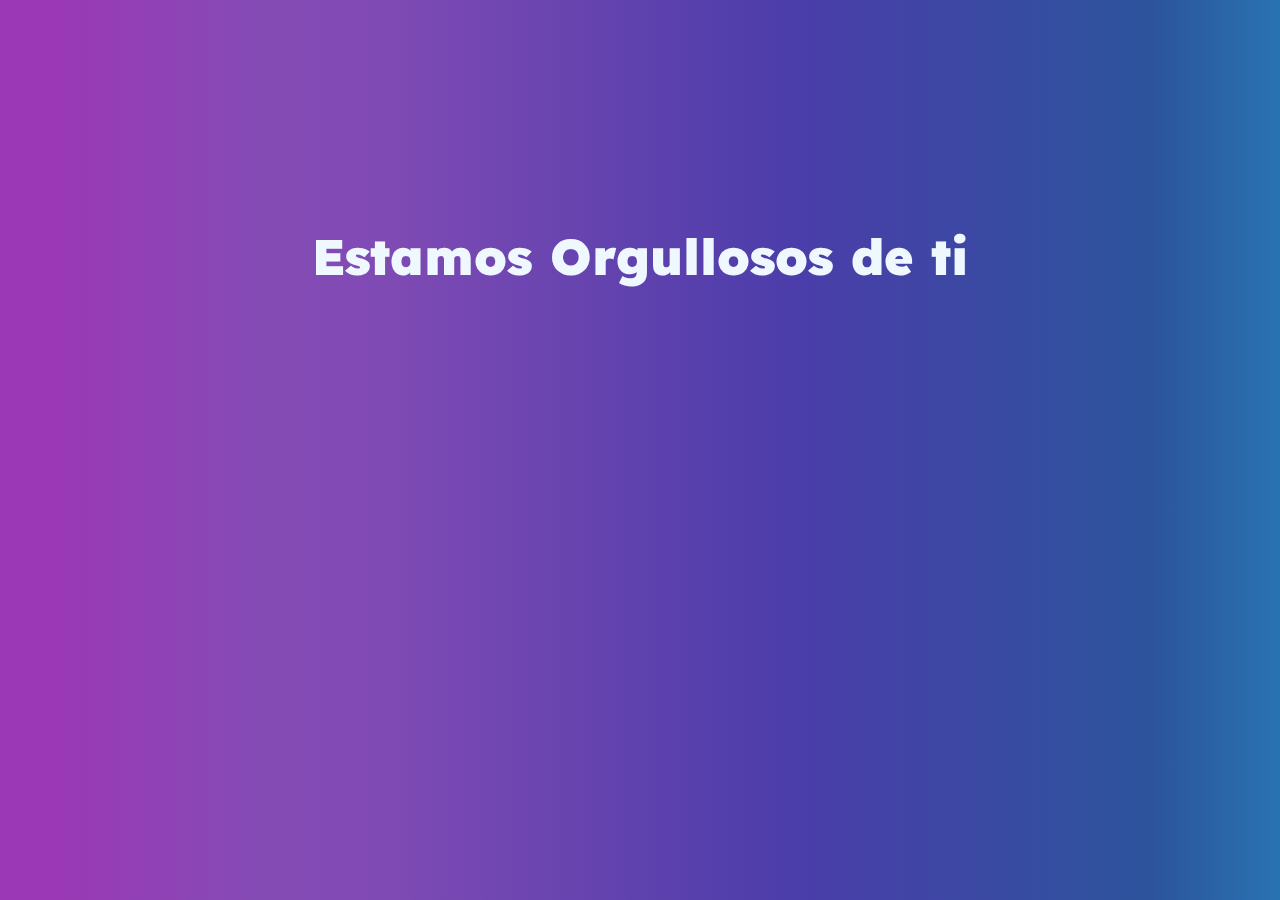
<file: Html/Estamos_Orgullosos_De_Ti.html>
<!DOCTYPE html>
<html lang="en">
<head>
    <meta charset="UTF-8">
    <meta name="viewport" content="width=device-width, initial-scale=1.0">
    <link rel="stylesheet" href="/Css/StylesWelcome.css">
    <link rel="stylesheet" href="/Css/Fonts.css">
    <link rel="icon" href="/resources/Images/Recurso 21@4x.png" type="image/x-icon">
    <title>Felicidades</title>
    <style>
        body {
            margin: 0;
            height: 100vh;
            width: 100vw;
            overflow: hidden; /* Evita el scroll */
            background: linear-gradient(
                to right,
                #9B38B5 4%,
                #854bb5 20%,
                #804AB4 30%,
                #4B3DAA 62%,
                #2C549C 90%,
                #2973B2 100%
            );
            position: relative;
            text-align: center;
        }
        h1 {
            padding-top: 25vh;
        }
    </style>
</head>
<body class="body__0">
    <h1 title="¿Qué son las variables y cómo nombrarlas correctamente?">Estamos Orgullosos de ti</h1>
        <p class="p_h1">Eres <strong>increíble</strong>. Sigue así, lograrás cosas inimaginables</p>
        <button><a href="../Index.html" target="_self"><img src="/resources/Images/Recurso 26@4x.png" alt="Memoria USB" class="img-h1"></a></button>
        <div class="bubble-container">
        <div class="bubble"></div>
        <div class="bubble"></div>
        <div class="bubble"></div>
        <div class="bubble"></div>
        <div class="bubble"></div>
        <div class="bubble"></div>
        <div class="bubble"></div>
        <div class="bubble"></div>
        <div class="bubble"></div>
        <div class="bubble"></div>
        <div class="bubble"></div>
        <div class="bubble"></div>
        <div class="bubble"></div>
        <div class="bubble"></div>
        <div class="bubble"></div>
    </div>
    <p class="p_h1"><strong>Realizado</strong> por: Jorge Tirado Cacua y Geraldine Arrieta Machado</p>
</body>
</html>
</file>
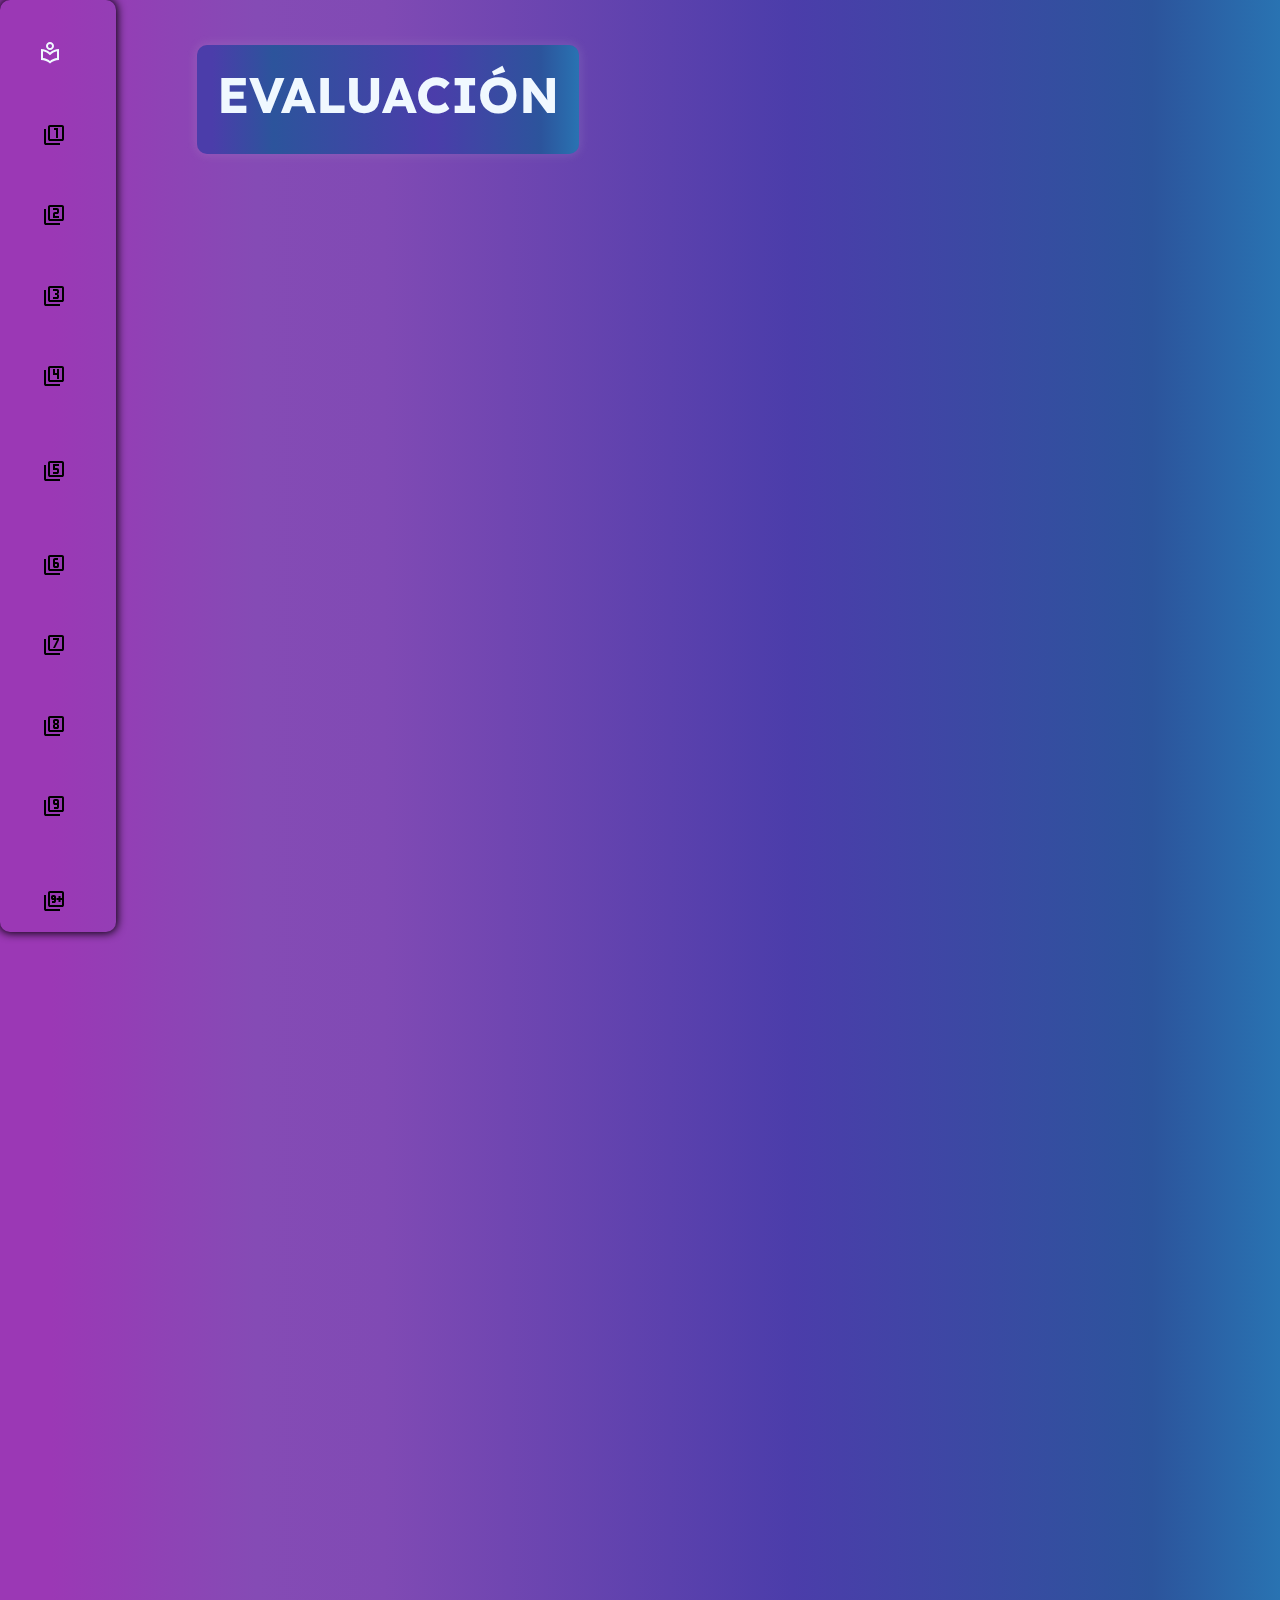
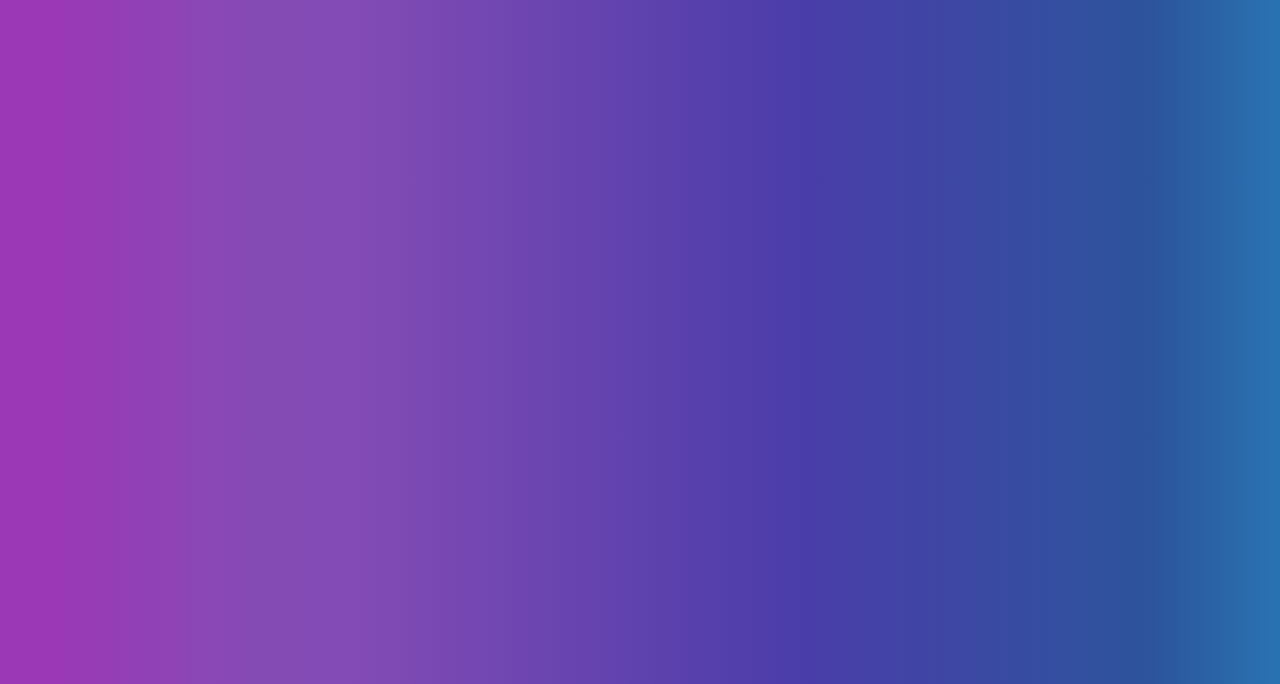
<file: Html/Actividades/Examen.html>
<!DOCTYPE html>
<html lang="es">

<head>
    <meta charset="UTF-8">
    <meta name="viewport" content="width=device-width, initial-scale=1.0">
    <title>¿Qué son y cómo nombrar variables en programación?</title>
    <link rel="stylesheet" href="/Css/Styles.css">
    <link rel="stylesheet" href="/Css/Fonts.css">
    <link rel="icon" href="/resources/Images/Recurso 21@4x.png" type="image/x-icon">
</head>

<body>
    <aside class="sidebar">
        <ul class="sidebar__list">
            <button><a href="../../Index.html"><li class="sidebar__element">
                <svg xmlns="http://www.w3.org/2000/svg" height="24px" viewBox="0 -960 960 960" width="24px"
                class="sidebar__icon--logo"
                    >
                    <path
                        d="M480-60q-72-68-165-104t-195-36v-440q101 0 194 36.5T480-498q73-69 166-105.5T840-640v440q-103 0-195.5 36T480-60Zm0-104q63-47 134-75t146-37v-276q-73 13-143.5 52.5T480-394q-66-66-136.5-105.5T200-552v276q75 9 146 37t134 75Zm0-436q-66 0-113-47t-47-113q0-66 47-113t113-47q66 0 113 47t47 113q0 66-47 113t-113 47Zm0-80q33 0 56.5-23.5T560-760q0-33-23.5-56.5T480-840q-33 0-56.5 23.5T400-760q0 33 23.5 56.5T480-680Zm0-80Zm0 366Z" />
                </svg>
                <div class="sidebar__hide">
                    <p class="sidebar__text" ><strong>Bienvenida</strong></p>
            </li></a></button>
            <button><a href="/Html/Pages/Objetivos.html" class="a__0"><li class="sidebar__element">
                <svg xmlns="http://www.w3.org/2000/svg" height="24px" viewBox="0 -960 960 960" width="24px"
                class="sidebar__icon"><path d="M560-360h80v-400H480v80h80v320ZM320-240q-33 0-56.5-23.5T240-320v-480q0-33 23.5-56.5T320-880h480q33 0 56.5 23.5T880-800v480q0 33-23.5 56.5T800-240H320Zm0-80h480v-480H320v480ZM160-80q-33 0-56.5-23.5T80-160v-560h80v560h560v80H160Zm160-720v480-480Z"/></svg>
                <div class="sidebar__hide">
                    <p class="sidebar__text">Objetivos</p>
                </div>
            </li></a></button>
            <button><a href="/Html/Pages/Aprenderas.html" class="a__0"><li class="sidebar__element">
                <svg xmlns="http://www.w3.org/2000/svg" height="24px" viewBox="0 -960 960 960" width="24px"
                class="sidebar__icon"><path d="M440-360h240v-80H520v-80h80q33 0 56.5-23.5T680-600v-80q0-33-23.5-56.5T600-760H440v80h160v80h-80q-33 0-56.5 23.5T440-520v160ZM320-240q-33 0-56.5-23.5T240-320v-480q0-33 23.5-56.5T320-880h480q33 0 56.5 23.5T880-800v480q0 33-23.5 56.5T800-240H320Zm0-80h480v-480H320v480ZM160-80q-33 0-56.5-23.5T80-160v-560h80v560h560v80H160Zm160-720v480-480Z"/></svg>
                <div class="sidebar__hide">
                    <p class="sidebar__text">Aprenderás</p>
                </div>
            </li></a></button>
            <button><a href="/Html/Pages/introduccion.html" class="a__0"><li class="sidebar__element">
                <svg xmlns="http://www.w3.org/2000/svg" height="24px" viewBox="0 -960 960 960" width="24px" class="sidebar__icon"><path d="M440-360h160q33 0 56.5-23.5T680-440v-60q0-26-17-43t-43-17q26 0 43-17t17-43v-60q0-33-23.5-56.5T600-760H440v80h160v80h-80v80h80v80H440v80ZM320-240q-33 0-56.5-23.5T240-320v-480q0-33 23.5-56.5T320-880h480q33 0 56.5 23.5T880-800v480q0 33-23.5 56.5T800-240H320Zm0-80h480v-480H320v480ZM160-80q-33 0-56.5-23.5T80-160v-560h80v560h560v80H160Zm160-720v480-480Z"/></svg>
                <div class="sidebar__hide">
                    <p class="sidebar__text">Introducción</p>
                </div>
            </li></a></button>
            <button><a href="/Html/Pages/Variables.html" class="a__0"><li class="sidebar__element">
                <svg xmlns="http://www.w3.org/2000/svg" height="24px" viewBox="0 -960 960 960" width="24px" class="sidebar__icon"><path d="M600-360h80v-400h-80v160h-80v-160h-80v240h160v160ZM320-240q-33 0-56.5-23.5T240-320v-480q0-33 23.5-56.5T320-880h480q33 0 56.5 23.5T880-800v480q0 33-23.5 56.5T800-240H320Zm0-80h480v-480H320v480ZM160-80q-33 0-56.5-23.5T80-160v-560h80v560h560v80H160Zm160-720v480-480Z"/></svg>
                <div class="sidebar__hide">
                    <p class="sidebar__text">¿Variables?</p>
                </div>
            </li></a></button>
            <button><a href="/Html/Pages/Nombrar_Variables.html" class="a__0"><li class="sidebar__element">
                <svg xmlns="http://www.w3.org/2000/svg" height="24px" viewBox="0 -960 960 960" width="24px" class="sidebar__icon"><path d="M440-360h160q33 0 56.5-23.5T680-440v-80q0-33-23.5-56.5T600-600h-80v-80h160v-80H440v240h160v80H440v80ZM320-240q-33 0-56.5-23.5T240-320v-480q0-33 23.5-56.5T320-880h480q33 0 56.5 23.5T880-800v480q0 33-23.5 56.5T800-240H320Zm0-80h480v-480H320v480ZM160-80q-33 0-56.5-23.5T80-160v-560h80v560h560v80H160Zm160-720v480-480Z"/></svg>
                <div class="sidebar__hide">
                    <p class="sidebar__text">¿Nombrar variables?</p>
                </div>
            </li></a></button>
            <button><a href="/Html/Actividades/Primera_Actividad.html" class="a__0"><li class="sidebar__element">
                <svg xmlns="http://www.w3.org/2000/svg" height="24px" viewBox="0 -960 960 960" width="24px"class="sidebar__icon"><path d="M520-360h80q33 0 56.5-23.5T680-440v-80q0-33-23.5-56.5T600-600h-80v-80h120v-80H520q-33 0-56.5 23.5T440-680v240q0 33 23.5 56.5T520-360Zm0-160h80v80h-80v-80ZM320-240q-33 0-56.5-23.5T240-320v-480q0-33 23.5-56.5T320-880h480q33 0 56.5 23.5T880-800v480q0 33-23.5 56.5T800-240H320Zm0-80h480v-480H320v480ZM160-80q-33 0-56.5-23.5T80-160v-560h80v560h560v80H160Zm160-720v480-480Z"/></svg>
                <div class="sidebar__hide">
                    <p class="sidebar__text">Actividad #1</p>
                </div>
            </li></a></button>
            <button><a href="/Html/Actividades/Segunda_Actividad.html" class="a__0"><li class="sidebar__element">
                <svg xmlns="http://www.w3.org/2000/svg" height="24px" viewBox="0 -960 960 960" width="24px" class="sidebar__icon"><path d="M440-360h80l160-320v-80H440v80h160L440-360ZM320-240q-33 0-56.5-23.5T240-320v-480q0-33 23.5-56.5T320-880h480q33 0 56.5 23.5T880-800v480q0 33-23.5 56.5T800-240H320Zm0-80h480v-480H320v480ZM160-80q-33 0-56.5-23.5T80-160v-560h80v560h560v80H160Zm160-720v480-480Z"/></svg>
                <div class="sidebar__hide">
                    <p class="sidebar__text">Actividad #2</p>
                </div>
            </li></a></button>
            <button><a href="/Html/Actividades/Tercera_Actividad.html" class="a__0"><li class="sidebar__element">
                <svg xmlns="http://www.w3.org/2000/svg" height="24px" viewBox="0 -960 960 960" width="24px" class="sidebar__icon"><path d="M520-360h80q33 0 56.5-23.5T680-440v-60q0-26-17-43t-43-17q26 0 43-17t17-43v-60q0-33-23.5-56.5T600-760h-80q-33 0-56.5 23.5T440-680v60q0 26 17 43t43 17q-26 0-43 17t-17 43v60q0 33 23.5 56.5T520-360Zm0-320h80v80h-80v-80Zm0 240v-80h80v80h-80ZM320-240q-33 0-56.5-23.5T240-320v-480q0-33 23.5-56.5T320-880h480q33 0 56.5 23.5T880-800v480q0 33-23.5 56.5T800-240H320Zm0-80h480v-480H320v480ZM160-80q-33 0-56.5-23.5T80-160v-560h80v560h560v80H160Zm160-720v480-480Z"/></svg>
                <div class="sidebar__hide">
                    <p class="sidebar__text">Actividad #3</p>
                </div>
            </li></a></button>
            <button><a href="/Html/Actividades/Examen.html" class="a__0"><li class="sidebar__element">
                <svg xmlns="http://www.w3.org/2000/svg" height="24px" viewBox="0 -960 960 960" width="24px" class="sidebar__icon"><path d="M480-360h120q33 0 56.5-23.5T680-440v-240q0-33-23.5-56.5T600-760h-80q-33 0-56.5 23.5T440-680v80q0 33 23.5 56.5T520-520h80v80H480v80Zm120-240h-80v-80h80v80ZM320-240q-33 0-56.5-23.5T240-320v-480q0-33 23.5-56.5T320-880h480q33 0 56.5 23.5T880-800v480q0 33-23.5 56.5T800-240H320Zm0-80h480v-480H320v480ZM160-80q-33 0-56.5-23.5T80-160v-560h80v560h560v80H160Zm160-720v480-480Z"/></svg>
                <div class="sidebar__hide">
                    <p class="sidebar__text">Evaluación</p>
                </div>
            </li></a></button>
            <button><a href="/HtmL/Estamos_Orgullosos_De_Ti.html" class="a__0"><li class="sidebar__element">
                <svg xmlns="http://www.w3.org/2000/svg" height="24px" viewBox="0 -960 960 960" width="24px" class="sidebar__icon"><path d="M400-400h80q33 0 56.5-23.5T560-480v-160q0-33-23.5-56.5T480-720h-40q-33 0-56.5 23.5T360-640v40q0 33 23.5 56.5T440-520h40v40h-80v80Zm80-200h-40v-40h40v40ZM320-240q-33 0-56.5-23.5T240-320v-480q0-33 23.5-56.5T320-880h480q33 0 56.5 23.5T880-800v480q0 33-23.5 56.5T800-240H320Zm0-80h480v-480H320v480ZM160-80q-33 0-56.5-23.5T80-160v-560h80v560h560v80H160Zm160-720v480-480Zm340 360h80v-80h60v-80h-60v-80h-80v80h-80v80h80v80Z"/></svg>
                <div class="sidebar__hide">
                    <p class="sidebar__text">Estoy orgulloso de ti</p>
                </div>
            </li></a></button>
        </ul>
    </aside>
    <main>
    <h2 title="Objetivos">EVALUACIÓN</h2>
    <iframe src="https://docs.google.com/forms/d/e/1FAIpQLSdEIhOvvcFMXHzprxnBwEnL31WVRPdqHcTM4HLfKtFj_OkxZA/viewform?embedded=true" width="640" height="2036" frameborder="0" marginheight="0" marginwidth="0">Cargando…</iframe>
    </main>
</body>

</html>
</file>
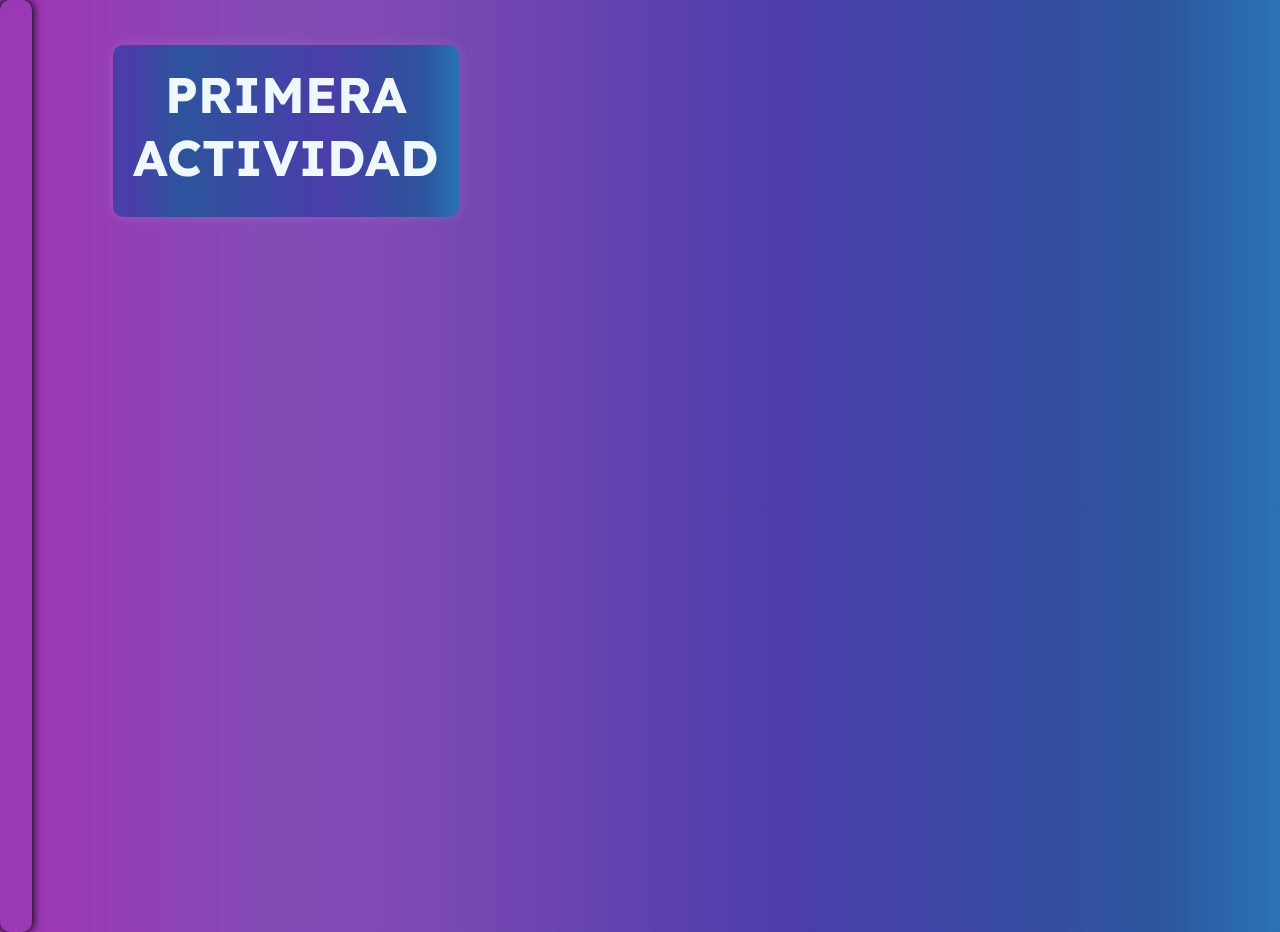
<file: Html/Actividades/Primera_Actividad.html>
<!DOCTYPE html>
<html lang="es">

<head>
    <meta charset="UTF-8">
    <meta name="viewport" content="width=device-width, initial-scale=1.0">
    <title>¿Qué son y cómo nombrar variables en programación?</title>
    <link rel="stylesheet" href="/Css/Styles.css">
    <link rel="stylesheet" href="/Css/Fonts.css">
    <link rel="icon" href="/resources/Images/Recurso 21@4x.png" type="image/x-icon">
</head>

<body>
    <aside class="sidebar">
        <ul class="sidebar__list">
            <button><a href="../../Index.html"><li class="sidebar__element">
                <svg xmlns="http://www.w3.org/2000/svg" height="24px" viewBox="0 -960 960 960" width="24px"
                class="sidebar__icon--logo"
                    >
                    <path
                        d="M480-60q-72-68-165-104t-195-36v-440q101 0 194 36.5T480-498q73-69 166-105.5T840-640v440q-103 0-195.5 36T480-60Zm0-104q63-47 134-75t146-37v-276q-73 13-143.5 52.5T480-394q-66-66-136.5-105.5T200-552v276q75 9 146 37t134 75Zm0-436q-66 0-113-47t-47-113q0-66 47-113t113-47q66 0 113 47t47 113q0 66-47 113t-113 47Zm0-80q33 0 56.5-23.5T560-760q0-33-23.5-56.5T480-840q-33 0-56.5 23.5T400-760q0 33 23.5 56.5T480-680Zm0-80Zm0 366Z" />
                </svg>
                <div class="sidebar__hide">
                    <p class="sidebar__text" ><strong>Bienvenida</strong></p>
            </li></a></button>
            <button><a href="/Html/Pages/Objetivos.html" class="a__0"><li class="sidebar__element">
                <svg xmlns="http://www.w3.org/2000/svg" height="24px" viewBox="0 -960 960 960" width="24px"
                class="sidebar__icon"><path d="M560-360h80v-400H480v80h80v320ZM320-240q-33 0-56.5-23.5T240-320v-480q0-33 23.5-56.5T320-880h480q33 0 56.5 23.5T880-800v480q0 33-23.5 56.5T800-240H320Zm0-80h480v-480H320v480ZM160-80q-33 0-56.5-23.5T80-160v-560h80v560h560v80H160Zm160-720v480-480Z"/></svg>
                <div class="sidebar__hide">
                    <p class="sidebar__text">Objetivos</p>
                </div>
            </li></a></button>
            <button><a href="/Html/Pages/Aprenderas.html" class="a__0"><li class="sidebar__element">
                <svg xmlns="http://www.w3.org/2000/svg" height="24px" viewBox="0 -960 960 960" width="24px"
                class="sidebar__icon"><path d="M440-360h240v-80H520v-80h80q33 0 56.5-23.5T680-600v-80q0-33-23.5-56.5T600-760H440v80h160v80h-80q-33 0-56.5 23.5T440-520v160ZM320-240q-33 0-56.5-23.5T240-320v-480q0-33 23.5-56.5T320-880h480q33 0 56.5 23.5T880-800v480q0 33-23.5 56.5T800-240H320Zm0-80h480v-480H320v480ZM160-80q-33 0-56.5-23.5T80-160v-560h80v560h560v80H160Zm160-720v480-480Z"/></svg>
                <div class="sidebar__hide">
                    <p class="sidebar__text">Aprenderás</p>
                </div>
            </li></a></button>
            <button><a href="/Html/Pages/introduccion.html" class="a__0"><li class="sidebar__element">
                <svg xmlns="http://www.w3.org/2000/svg" height="24px" viewBox="0 -960 960 960" width="24px" class="sidebar__icon"><path d="M440-360h160q33 0 56.5-23.5T680-440v-60q0-26-17-43t-43-17q26 0 43-17t17-43v-60q0-33-23.5-56.5T600-760H440v80h160v80h-80v80h80v80H440v80ZM320-240q-33 0-56.5-23.5T240-320v-480q0-33 23.5-56.5T320-880h480q33 0 56.5 23.5T880-800v480q0 33-23.5 56.5T800-240H320Zm0-80h480v-480H320v480ZM160-80q-33 0-56.5-23.5T80-160v-560h80v560h560v80H160Zm160-720v480-480Z"/></svg>
                <div class="sidebar__hide">
                    <p class="sidebar__text">Introducción</p>
                </div>
            </li></a></button>
            <button><a href="/Html/Pages/Variables.html" class="a__0"><li class="sidebar__element">
                <svg xmlns="http://www.w3.org/2000/svg" height="24px" viewBox="0 -960 960 960" width="24px" class="sidebar__icon"><path d="M600-360h80v-400h-80v160h-80v-160h-80v240h160v160ZM320-240q-33 0-56.5-23.5T240-320v-480q0-33 23.5-56.5T320-880h480q33 0 56.5 23.5T880-800v480q0 33-23.5 56.5T800-240H320Zm0-80h480v-480H320v480ZM160-80q-33 0-56.5-23.5T80-160v-560h80v560h560v80H160Zm160-720v480-480Z"/></svg>
                <div class="sidebar__hide">
                    <p class="sidebar__text">¿Variables?</p>
                </div>
            </li></a></button>
            <button><a href="/Html/Pages/Nombrar_Variables.html" class="a__0"><li class="sidebar__element">
                <svg xmlns="http://www.w3.org/2000/svg" height="24px" viewBox="0 -960 960 960" width="24px" class="sidebar__icon"><path d="M440-360h160q33 0 56.5-23.5T680-440v-80q0-33-23.5-56.5T600-600h-80v-80h160v-80H440v240h160v80H440v80ZM320-240q-33 0-56.5-23.5T240-320v-480q0-33 23.5-56.5T320-880h480q33 0 56.5 23.5T880-800v480q0 33-23.5 56.5T800-240H320Zm0-80h480v-480H320v480ZM160-80q-33 0-56.5-23.5T80-160v-560h80v560h560v80H160Zm160-720v480-480Z"/></svg>
                <div class="sidebar__hide">
                    <p class="sidebar__text">¿Nombrar variables?</p>
                </div>
            </li></a></button>
            <button><a href="/Html/Actividades/Primera_Actividad.html" class="a__0"><li class="sidebar__element">
                <svg xmlns="http://www.w3.org/2000/svg" height="24px" viewBox="0 -960 960 960" width="24px"class="sidebar__icon"><path d="M520-360h80q33 0 56.5-23.5T680-440v-80q0-33-23.5-56.5T600-600h-80v-80h120v-80H520q-33 0-56.5 23.5T440-680v240q0 33 23.5 56.5T520-360Zm0-160h80v80h-80v-80ZM320-240q-33 0-56.5-23.5T240-320v-480q0-33 23.5-56.5T320-880h480q33 0 56.5 23.5T880-800v480q0 33-23.5 56.5T800-240H320Zm0-80h480v-480H320v480ZM160-80q-33 0-56.5-23.5T80-160v-560h80v560h560v80H160Zm160-720v480-480Z"/></svg>
                <div class="sidebar__hide">
                    <p class="sidebar__text">Actividad #1</p>
                </div>
            </li></a></button>
            <button><a href="/Html/Actividades/Segunda_Actividad.html" class="a__0"><li class="sidebar__element">
                <svg xmlns="http://www.w3.org/2000/svg" height="24px" viewBox="0 -960 960 960" width="24px" class="sidebar__icon"><path d="M440-360h80l160-320v-80H440v80h160L440-360ZM320-240q-33 0-56.5-23.5T240-320v-480q0-33 23.5-56.5T320-880h480q33 0 56.5 23.5T880-800v480q0 33-23.5 56.5T800-240H320Zm0-80h480v-480H320v480ZM160-80q-33 0-56.5-23.5T80-160v-560h80v560h560v80H160Zm160-720v480-480Z"/></svg>
                <div class="sidebar__hide">
                    <p class="sidebar__text">Actividad #2</p>
                </div>
            </li></a></button>
            <button><a href="/Html/Actividades/Tercera_Actividad.html" class="a__0"><li class="sidebar__element">
                <svg xmlns="http://www.w3.org/2000/svg" height="24px" viewBox="0 -960 960 960" width="24px" class="sidebar__icon"><path d="M520-360h80q33 0 56.5-23.5T680-440v-60q0-26-17-43t-43-17q26 0 43-17t17-43v-60q0-33-23.5-56.5T600-760h-80q-33 0-56.5 23.5T440-680v60q0 26 17 43t43 17q-26 0-43 17t-17 43v60q0 33 23.5 56.5T520-360Zm0-320h80v80h-80v-80Zm0 240v-80h80v80h-80ZM320-240q-33 0-56.5-23.5T240-320v-480q0-33 23.5-56.5T320-880h480q33 0 56.5 23.5T880-800v480q0 33-23.5 56.5T800-240H320Zm0-80h480v-480H320v480ZM160-80q-33 0-56.5-23.5T80-160v-560h80v560h560v80H160Zm160-720v480-480Z"/></svg>
                <div class="sidebar__hide">
                    <p class="sidebar__text">Actividad #3</p>
                </div>
            </li></a></button>
            <button><a href="/Html/Actividades/Examen.html" class="a__0"><li class="sidebar__element">
                <svg xmlns="http://www.w3.org/2000/svg" height="24px" viewBox="0 -960 960 960" width="24px" class="sidebar__icon"><path d="M480-360h120q33 0 56.5-23.5T680-440v-240q0-33-23.5-56.5T600-760h-80q-33 0-56.5 23.5T440-680v80q0 33 23.5 56.5T520-520h80v80H480v80Zm120-240h-80v-80h80v80ZM320-240q-33 0-56.5-23.5T240-320v-480q0-33 23.5-56.5T320-880h480q33 0 56.5 23.5T880-800v480q0 33-23.5 56.5T800-240H320Zm0-80h480v-480H320v480ZM160-80q-33 0-56.5-23.5T80-160v-560h80v560h560v80H160Zm160-720v480-480Z"/></svg>
                <div class="sidebar__hide">
                    <p class="sidebar__text">Evaluación</p>
                </div>
            </li></a></button>
            <button><a href="/HtmL/Estamos_Orgullosos_De_Ti.html" class="a__0"><li class="sidebar__element">
                <svg xmlns="http://www.w3.org/2000/svg" height="24px" viewBox="0 -960 960 960" width="24px" class="sidebar__icon"><path d="M400-400h80q33 0 56.5-23.5T560-480v-160q0-33-23.5-56.5T480-720h-40q-33 0-56.5 23.5T360-640v40q0 33 23.5 56.5T440-520h40v40h-80v80Zm80-200h-40v-40h40v40ZM320-240q-33 0-56.5-23.5T240-320v-480q0-33 23.5-56.5T320-880h480q33 0 56.5 23.5T880-800v480q0 33-23.5 56.5T800-240H320Zm0-80h480v-480H320v480ZM160-80q-33 0-56.5-23.5T80-160v-560h80v560h560v80H160Zm160-720v480-480Zm340 360h80v-80h60v-80h-60v-80h-80v80h-80v80h80v80Z"/></svg>
                <div class="sidebar__hide">
                    <p class="sidebar__text">Estoy orgulloso de ti</p>
                </div>
            </li></a></button>
        </ul>
    </aside>
    <main>
    <h2 title="Objetivos">PRIMERA<br>ACTIVIDAD</h2>
    <iframe allow="fullscreen; autoplay;" allowfullscreen width="1300" height="560" frameborder="0" src="https://www.educaplay.com/game/21731471-juego_de_parejas_lenguaje_de_programacion.html"></iframe>
    </main>
</body>

</html>
</file>
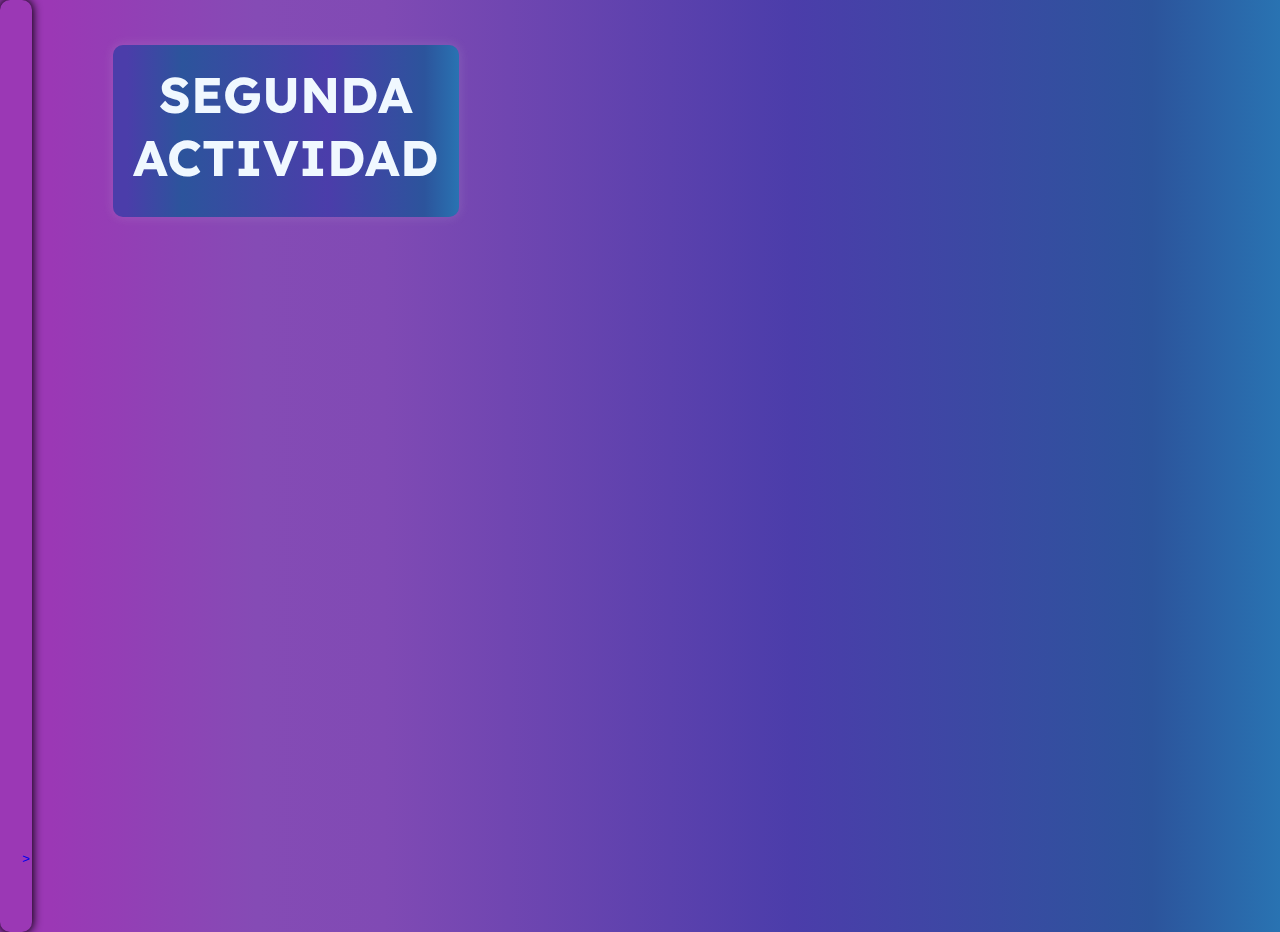
<file: Html/Actividades/Segunda_Actividad.html>
<!DOCTYPE html>
<html lang="es">

<head>
    <meta charset="UTF-8">
    <meta name="viewport" content="width=device-width, initial-scale=1.0">
    <title>¿Qué son y cómo nombrar variables en programación?</title>
    <link rel="stylesheet" href="/Css/Styles.css">
    <link rel="stylesheet" href="/Css/Fonts.css">
    <link rel="icon" href="/resources/Images/Recurso 21@4x.png" type="image/x-icon">
</head>

<body>
    <aside class="sidebar">
        <ul class="sidebar__list">
            <button><a href="../../Index.html"><li class="sidebar__element">
                <svg xmlns="http://www.w3.org/2000/svg" height="24px" viewBox="0 -960 960 960" width="24px"
                class="sidebar__icon--logo"
                    >
                    <path
                        d="M480-60q-72-68-165-104t-195-36v-440q101 0 194 36.5T480-498q73-69 166-105.5T840-640v440q-103 0-195.5 36T480-60Zm0-104q63-47 134-75t146-37v-276q-73 13-143.5 52.5T480-394q-66-66-136.5-105.5T200-552v276q75 9 146 37t134 75Zm0-436q-66 0-113-47t-47-113q0-66 47-113t113-47q66 0 113 47t47 113q0 66-47 113t-113 47Zm0-80q33 0 56.5-23.5T560-760q0-33-23.5-56.5T480-840q-33 0-56.5 23.5T400-760q0 33 23.5 56.5T480-680Zm0-80Zm0 366Z" />
                </svg>
                <div class="sidebar__hide">
                    <p class="sidebar__text" ><strong>Bienvenida</strong></p>
            </li></a></button>
            <button><a href="/Html/Pages/Objetivos.html" class="a__0"><li class="sidebar__element">
                <svg xmlns="http://www.w3.org/2000/svg" height="24px" viewBox="0 -960 960 960" width="24px"
                class="sidebar__icon"><path d="M560-360h80v-400H480v80h80v320ZM320-240q-33 0-56.5-23.5T240-320v-480q0-33 23.5-56.5T320-880h480q33 0 56.5 23.5T880-800v480q0 33-23.5 56.5T800-240H320Zm0-80h480v-480H320v480ZM160-80q-33 0-56.5-23.5T80-160v-560h80v560h560v80H160Zm160-720v480-480Z"/></svg>
                <div class="sidebar__hide">
                    <p class="sidebar__text">Objetivos</p>
                </div>
            </li></a></button>
            <button><a href="/Html/Pages/Aprenderas.html" class="a__0"><li class="sidebar__element">
                <svg xmlns="http://www.w3.org/2000/svg" height="24px" viewBox="0 -960 960 960" width="24px"
                class="sidebar__icon"><path d="M440-360h240v-80H520v-80h80q33 0 56.5-23.5T680-600v-80q0-33-23.5-56.5T600-760H440v80h160v80h-80q-33 0-56.5 23.5T440-520v160ZM320-240q-33 0-56.5-23.5T240-320v-480q0-33 23.5-56.5T320-880h480q33 0 56.5 23.5T880-800v480q0 33-23.5 56.5T800-240H320Zm0-80h480v-480H320v480ZM160-80q-33 0-56.5-23.5T80-160v-560h80v560h560v80H160Zm160-720v480-480Z"/></svg>
                <div class="sidebar__hide">
                    <p class="sidebar__text">Aprenderás</p>
                </div>
            </li></a></button>
            <button><a href="/Html/Pages/introduccion.html" class="a__0"><li class="sidebar__element">
                <svg xmlns="http://www.w3.org/2000/svg" height="24px" viewBox="0 -960 960 960" width="24px" class="sidebar__icon"><path d="M440-360h160q33 0 56.5-23.5T680-440v-60q0-26-17-43t-43-17q26 0 43-17t17-43v-60q0-33-23.5-56.5T600-760H440v80h160v80h-80v80h80v80H440v80ZM320-240q-33 0-56.5-23.5T240-320v-480q0-33 23.5-56.5T320-880h480q33 0 56.5 23.5T880-800v480q0 33-23.5 56.5T800-240H320Zm0-80h480v-480H320v480ZM160-80q-33 0-56.5-23.5T80-160v-560h80v560h560v80H160Zm160-720v480-480Z"/></svg>
                <div class="sidebar__hide">
                    <p class="sidebar__text">Introducción</p>
                </div>
            </li></a></button>
            <button><a href="/Html/Pages/Variables.html" class="a__0"><li class="sidebar__element">
                <svg xmlns="http://www.w3.org/2000/svg" height="24px" viewBox="0 -960 960 960" width="24px" class="sidebar__icon"><path d="M600-360h80v-400h-80v160h-80v-160h-80v240h160v160ZM320-240q-33 0-56.5-23.5T240-320v-480q0-33 23.5-56.5T320-880h480q33 0 56.5 23.5T880-800v480q0 33-23.5 56.5T800-240H320Zm0-80h480v-480H320v480ZM160-80q-33 0-56.5-23.5T80-160v-560h80v560h560v80H160Zm160-720v480-480Z"/></svg>
                <div class="sidebar__hide">
                    <p class="sidebar__text">¿Variables?</p>
                </div>
            </li></a></button>
            <button><a href="/Html/Pages/Nombrar_Variables.html" class="a__0"><li class="sidebar__element">
                <svg xmlns="http://www.w3.org/2000/svg" height="24px" viewBox="0 -960 960 960" width="24px" class="sidebar__icon"><path d="M440-360h160q33 0 56.5-23.5T680-440v-80q0-33-23.5-56.5T600-600h-80v-80h160v-80H440v240h160v80H440v80ZM320-240q-33 0-56.5-23.5T240-320v-480q0-33 23.5-56.5T320-880h480q33 0 56.5 23.5T880-800v480q0 33-23.5 56.5T800-240H320Zm0-80h480v-480H320v480ZM160-80q-33 0-56.5-23.5T80-160v-560h80v560h560v80H160Zm160-720v480-480Z"/></svg>
                <div class="sidebar__hide">
                    <p class="sidebar__text">¿Nombrar variables?</p>
                </div>
            </li></a></button>
            <button><a href="/Html/Actividades/Primera_Actividad.html" class="a__0"><li class="sidebar__element">
                <svg xmlns="http://www.w3.org/2000/svg" height="24px" viewBox="0 -960 960 960" width="24px"class="sidebar__icon"><path d="M520-360h80q33 0 56.5-23.5T680-440v-80q0-33-23.5-56.5T600-600h-80v-80h120v-80H520q-33 0-56.5 23.5T440-680v240q0 33 23.5 56.5T520-360Zm0-160h80v80h-80v-80ZM320-240q-33 0-56.5-23.5T240-320v-480q0-33 23.5-56.5T320-880h480q33 0 56.5 23.5T880-800v480q0 33-23.5 56.5T800-240H320Zm0-80h480v-480H320v480ZM160-80q-33 0-56.5-23.5T80-160v-560h80v560h560v80H160Zm160-720v480-480Z"/></svg>
                <div class="sidebar__hide">
                    <p class="sidebar__text">Actividad #1</p>
                </div>
            </li></a></button>
            <button><a href="/Html/Actividades/Segunda_Actividad.html" class="a__0"><li class="sidebar__element">
                <svg xmlns="http://www.w3.org/2000/svg" height="24px" viewBox="0 -960 960 960" width="24px" class="sidebar__icon"><path d="M440-360h80l160-320v-80H440v80h160L440-360ZM320-240q-33 0-56.5-23.5T240-320v-480q0-33 23.5-56.5T320-880h480q33 0 56.5 23.5T880-800v480q0 33-23.5 56.5T800-240H320Zm0-80h480v-480H320v480ZM160-80q-33 0-56.5-23.5T80-160v-560h80v560h560v80H160Zm160-720v480-480Z"/></svg>
                <div class="sidebar__hide">
                    <p class="sidebar__text">Actividad #2</p>
                </div>
            </li></a></button>
            <button><a href="/Html/Actividades/Tercera_Actividad.html" class="a__0"><li class="sidebar__element">
                <svg xmlns="http://www.w3.org/2000/svg" height="24px" viewBox="0 -960 960 960" width="24px" class="sidebar__icon"><path d="M520-360h80q33 0 56.5-23.5T680-440v-60q0-26-17-43t-43-17q26 0 43-17t17-43v-60q0-33-23.5-56.5T600-760h-80q-33 0-56.5 23.5T440-680v60q0 26 17 43t43 17q-26 0-43 17t-17 43v60q0 33 23.5 56.5T520-360Zm0-320h80v80h-80v-80Zm0 240v-80h80v80h-80ZM320-240q-33 0-56.5-23.5T240-320v-480q0-33 23.5-56.5T320-880h480q33 0 56.5 23.5T880-800v480q0 33-23.5 56.5T800-240H320Zm0-80h480v-480H320v480ZM160-80q-33 0-56.5-23.5T80-160v-560h80v560h560v80H160Zm160-720v480-480Z"/></svg>
                <div class="sidebar__hide">
                    <p class="sidebar__text">Actividad #3</p>
                </div>
            </li></a></button>
            <button><a href="/Html/Actividades/Examen.html" class="a__0"><li class="sidebar__element">
                <svg xmlns="http://www.w3.org/2000/svg" height="24px" viewBox="0 -960 960 960" width="24px" class="sidebar__icon"><path d="M480-360h120q33 0 56.5-23.5T680-440v-240q0-33-23.5-56.5T600-760h-80q-33 0-56.5 23.5T440-680v80q0 33 23.5 56.5T520-520h80v80H480v80Zm120-240h-80v-80h80v80ZM320-240q-33 0-56.5-23.5T240-320v-480q0-33 23.5-56.5T320-880h480q33 0 56.5 23.5T880-800v480q0 33-23.5 56.5T800-240H320Zm0-80h480v-480H320v480ZM160-80q-33 0-56.5-23.5T80-160v-560h80v560h560v80H160Zm160-720v480-480Z"/></svg>
                <div class="sidebar__hide">
                    <p class="sidebar__text">Evaluación</p>
                </div>
            </li></a></button>
            <button><a href="/HtmL/Estamos_Orgullosos_De_Ti.html" class="a__0">><li class="sidebar__element">
                <svg xmlns="http://www.w3.org/2000/svg" height="24px" viewBox="0 -960 960 960" width="24px" class="sidebar__icon"><path d="M400-400h80q33 0 56.5-23.5T560-480v-160q0-33-23.5-56.5T480-720h-40q-33 0-56.5 23.5T360-640v40q0 33 23.5 56.5T440-520h40v40h-80v80Zm80-200h-40v-40h40v40ZM320-240q-33 0-56.5-23.5T240-320v-480q0-33 23.5-56.5T320-880h480q33 0 56.5 23.5T880-800v480q0 33-23.5 56.5T800-240H320Zm0-80h480v-480H320v480ZM160-80q-33 0-56.5-23.5T80-160v-560h80v560h560v80H160Zm160-720v480-480Zm340 360h80v-80h60v-80h-60v-80h-80v80h-80v80h80v80Z"/></svg>
                <div class="sidebar__hide">
                    <p class="sidebar__text">Estoy orgulloso de ti</p>
                </div>
            </li></a></button>
        </ul>
    </aside>
    <main>
    <h2 title="Objetivos">SEGUNDA<br>ACTIVIDAD</h2>
    <iframe allow="fullscreen; autoplay;" allowfullscreen width="1300" height="550" frameborder="0" src="https://www.educaplay.com/game/21731132-juego_de_completar_los_espacios_sobre_programacion_basica.html"></iframe>
    </main>
    
</body>

</html>
</file>
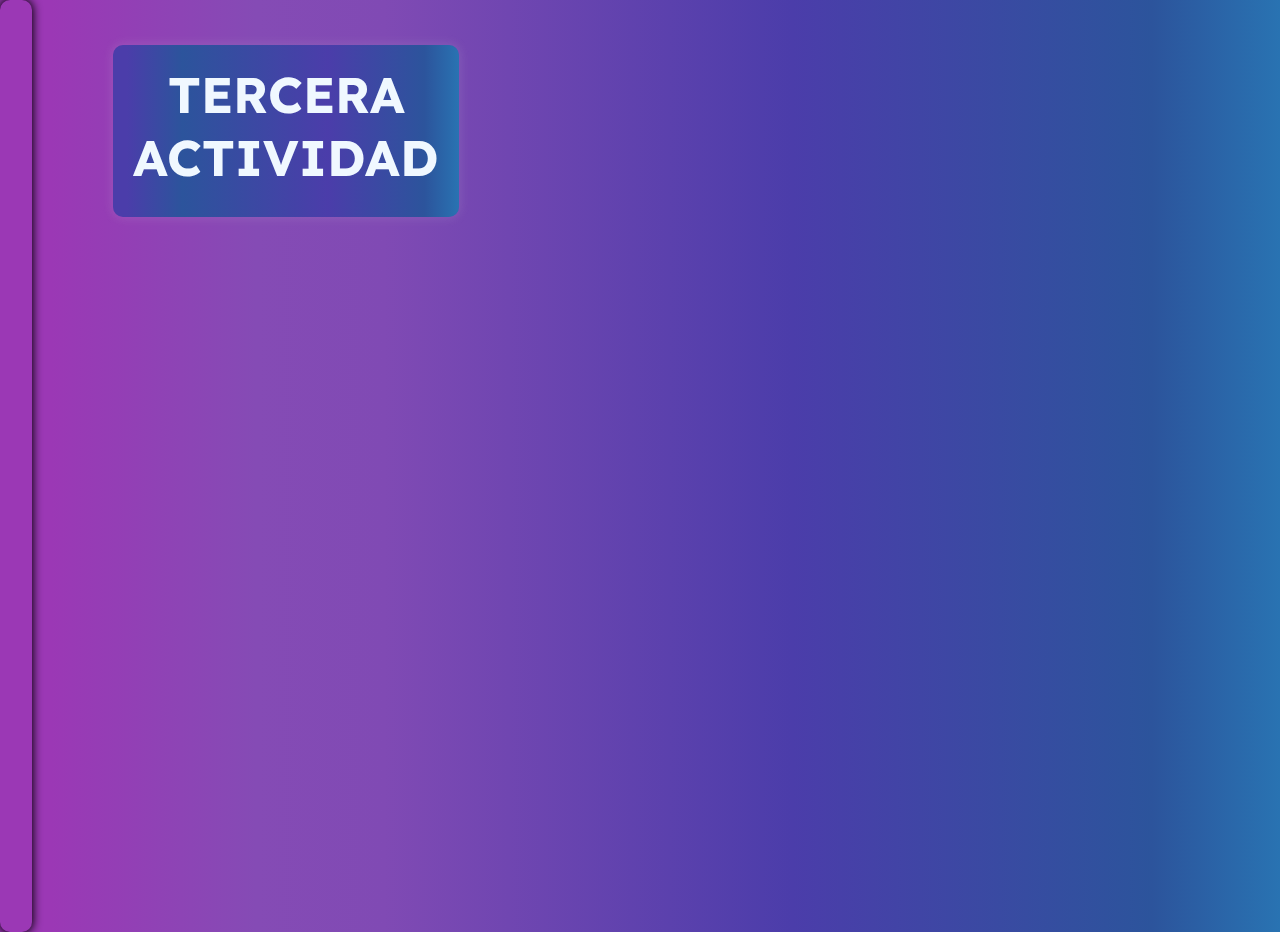
<file: Html/Actividades/Tercera_Actividad.html>
<!DOCTYPE html>
<html lang="es">

<head>
    <meta charset="UTF-8">
    <meta name="viewport" content="width=device-width, initial-scale=1.0">
    <title>¿Qué son y cómo nombrar variables en programación?</title>
    <link rel="stylesheet" href="/Css/Styles.css">
    <link rel="stylesheet" href="/Css/Fonts.css">
    <link rel="icon" href="/resources/Images/Recurso 21@4x.png" type="image/x-icon">
</head>

<body>
    <aside class="sidebar">
        <ul class="sidebar__list">
            <button><a href="../../Index.html"><li class="sidebar__element">
                <svg xmlns="http://www.w3.org/2000/svg" height="24px" viewBox="0 -960 960 960" width="24px"
                class="sidebar__icon--logo"
                    >
                    <path
                        d="M480-60q-72-68-165-104t-195-36v-440q101 0 194 36.5T480-498q73-69 166-105.5T840-640v440q-103 0-195.5 36T480-60Zm0-104q63-47 134-75t146-37v-276q-73 13-143.5 52.5T480-394q-66-66-136.5-105.5T200-552v276q75 9 146 37t134 75Zm0-436q-66 0-113-47t-47-113q0-66 47-113t113-47q66 0 113 47t47 113q0 66-47 113t-113 47Zm0-80q33 0 56.5-23.5T560-760q0-33-23.5-56.5T480-840q-33 0-56.5 23.5T400-760q0 33 23.5 56.5T480-680Zm0-80Zm0 366Z" />
                </svg>
                <div class="sidebar__hide">
                    <p class="sidebar__text" ><strong>Bienvenida</strong></p>
            </li></a></button>
            <button><a href="/Html/Pages/Objetivos.html" class="a__0"><li class="sidebar__element">
                <svg xmlns="http://www.w3.org/2000/svg" height="24px" viewBox="0 -960 960 960" width="24px"
                class="sidebar__icon"><path d="M560-360h80v-400H480v80h80v320ZM320-240q-33 0-56.5-23.5T240-320v-480q0-33 23.5-56.5T320-880h480q33 0 56.5 23.5T880-800v480q0 33-23.5 56.5T800-240H320Zm0-80h480v-480H320v480ZM160-80q-33 0-56.5-23.5T80-160v-560h80v560h560v80H160Zm160-720v480-480Z"/></svg>
                <div class="sidebar__hide">
                    <p class="sidebar__text">Objetivos</p>
                </div>
            </li></a></button>
            <button><a href="/Html/Pages/Aprenderas.html" class="a__0"><li class="sidebar__element">
                <svg xmlns="http://www.w3.org/2000/svg" height="24px" viewBox="0 -960 960 960" width="24px"
                class="sidebar__icon"><path d="M440-360h240v-80H520v-80h80q33 0 56.5-23.5T680-600v-80q0-33-23.5-56.5T600-760H440v80h160v80h-80q-33 0-56.5 23.5T440-520v160ZM320-240q-33 0-56.5-23.5T240-320v-480q0-33 23.5-56.5T320-880h480q33 0 56.5 23.5T880-800v480q0 33-23.5 56.5T800-240H320Zm0-80h480v-480H320v480ZM160-80q-33 0-56.5-23.5T80-160v-560h80v560h560v80H160Zm160-720v480-480Z"/></svg>
                <div class="sidebar__hide">
                    <p class="sidebar__text">Aprenderás</p>
                </div>
            </li></a></button>
            <button><a href="/Html/Pages/introduccion.html" class="a__0"><li class="sidebar__element">
                <svg xmlns="http://www.w3.org/2000/svg" height="24px" viewBox="0 -960 960 960" width="24px" class="sidebar__icon"><path d="M440-360h160q33 0 56.5-23.5T680-440v-60q0-26-17-43t-43-17q26 0 43-17t17-43v-60q0-33-23.5-56.5T600-760H440v80h160v80h-80v80h80v80H440v80ZM320-240q-33 0-56.5-23.5T240-320v-480q0-33 23.5-56.5T320-880h480q33 0 56.5 23.5T880-800v480q0 33-23.5 56.5T800-240H320Zm0-80h480v-480H320v480ZM160-80q-33 0-56.5-23.5T80-160v-560h80v560h560v80H160Zm160-720v480-480Z"/></svg>
                <div class="sidebar__hide">
                    <p class="sidebar__text">Introducción</p>
                </div>
            </li></a></button>
            <button><a href="/Html/Pages/Variables.html" class="a__0"><li class="sidebar__element">
                <svg xmlns="http://www.w3.org/2000/svg" height="24px" viewBox="0 -960 960 960" width="24px" class="sidebar__icon"><path d="M600-360h80v-400h-80v160h-80v-160h-80v240h160v160ZM320-240q-33 0-56.5-23.5T240-320v-480q0-33 23.5-56.5T320-880h480q33 0 56.5 23.5T880-800v480q0 33-23.5 56.5T800-240H320Zm0-80h480v-480H320v480ZM160-80q-33 0-56.5-23.5T80-160v-560h80v560h560v80H160Zm160-720v480-480Z"/></svg>
                <div class="sidebar__hide">
                    <p class="sidebar__text">¿Variables?</p>
                </div>
            </li></a></button>
            <button><a href="/Html/Pages/Nombrar_Variables.html" class="a__0"><li class="sidebar__element">
                <svg xmlns="http://www.w3.org/2000/svg" height="24px" viewBox="0 -960 960 960" width="24px" class="sidebar__icon"><path d="M440-360h160q33 0 56.5-23.5T680-440v-80q0-33-23.5-56.5T600-600h-80v-80h160v-80H440v240h160v80H440v80ZM320-240q-33 0-56.5-23.5T240-320v-480q0-33 23.5-56.5T320-880h480q33 0 56.5 23.5T880-800v480q0 33-23.5 56.5T800-240H320Zm0-80h480v-480H320v480ZM160-80q-33 0-56.5-23.5T80-160v-560h80v560h560v80H160Zm160-720v480-480Z"/></svg>
                <div class="sidebar__hide">
                    <p class="sidebar__text">¿Nombrar variables?</p>
                </div>
            </li></a></button>
            <button><a href="/Html/Actividades/Primera_Actividad.html" class="a__0"><li class="sidebar__element">
                <svg xmlns="http://www.w3.org/2000/svg" height="24px" viewBox="0 -960 960 960" width="24px"class="sidebar__icon"><path d="M520-360h80q33 0 56.5-23.5T680-440v-80q0-33-23.5-56.5T600-600h-80v-80h120v-80H520q-33 0-56.5 23.5T440-680v240q0 33 23.5 56.5T520-360Zm0-160h80v80h-80v-80ZM320-240q-33 0-56.5-23.5T240-320v-480q0-33 23.5-56.5T320-880h480q33 0 56.5 23.5T880-800v480q0 33-23.5 56.5T800-240H320Zm0-80h480v-480H320v480ZM160-80q-33 0-56.5-23.5T80-160v-560h80v560h560v80H160Zm160-720v480-480Z"/></svg>
                <div class="sidebar__hide">
                    <p class="sidebar__text">Actividad #1</p>
                </div>
            </li></a></button>
            <button><a href="/Html/Actividades/Segunda_Actividad.html" class="a__0"><li class="sidebar__element">
                <svg xmlns="http://www.w3.org/2000/svg" height="24px" viewBox="0 -960 960 960" width="24px" class="sidebar__icon"><path d="M440-360h80l160-320v-80H440v80h160L440-360ZM320-240q-33 0-56.5-23.5T240-320v-480q0-33 23.5-56.5T320-880h480q33 0 56.5 23.5T880-800v480q0 33-23.5 56.5T800-240H320Zm0-80h480v-480H320v480ZM160-80q-33 0-56.5-23.5T80-160v-560h80v560h560v80H160Zm160-720v480-480Z"/></svg>
                <div class="sidebar__hide">
                    <p class="sidebar__text">Actividad #2</p>
                </div>
            </li></a></button>
            <button><a href="/Html/Actividades/Tercera_Actividad.html" class="a__0"><li class="sidebar__element">
                <svg xmlns="http://www.w3.org/2000/svg" height="24px" viewBox="0 -960 960 960" width="24px" class="sidebar__icon"><path d="M520-360h80q33 0 56.5-23.5T680-440v-60q0-26-17-43t-43-17q26 0 43-17t17-43v-60q0-33-23.5-56.5T600-760h-80q-33 0-56.5 23.5T440-680v60q0 26 17 43t43 17q-26 0-43 17t-17 43v60q0 33 23.5 56.5T520-360Zm0-320h80v80h-80v-80Zm0 240v-80h80v80h-80ZM320-240q-33 0-56.5-23.5T240-320v-480q0-33 23.5-56.5T320-880h480q33 0 56.5 23.5T880-800v480q0 33-23.5 56.5T800-240H320Zm0-80h480v-480H320v480ZM160-80q-33 0-56.5-23.5T80-160v-560h80v560h560v80H160Zm160-720v480-480Z"/></svg>
                <div class="sidebar__hide">
                    <p class="sidebar__text">Actividad #3</p>
                </div>
            </li></a></button>
            <button><a href="/Html/Actividades/Examen.html" class="a__0"><li class="sidebar__element">
                <svg xmlns="http://www.w3.org/2000/svg" height="24px" viewBox="0 -960 960 960" width="24px" class="sidebar__icon"><path d="M480-360h120q33 0 56.5-23.5T680-440v-240q0-33-23.5-56.5T600-760h-80q-33 0-56.5 23.5T440-680v80q0 33 23.5 56.5T520-520h80v80H480v80Zm120-240h-80v-80h80v80ZM320-240q-33 0-56.5-23.5T240-320v-480q0-33 23.5-56.5T320-880h480q33 0 56.5 23.5T880-800v480q0 33-23.5 56.5T800-240H320Zm0-80h480v-480H320v480ZM160-80q-33 0-56.5-23.5T80-160v-560h80v560h560v80H160Zm160-720v480-480Z"/></svg>
                <div class="sidebar__hide">
                    <p class="sidebar__text">Evaluación</p>
                </div>
            </li></a></button>
            <button><a href="/HtmL/Estamos_Orgullosos_De_Ti.html" class="a__0"><li class="sidebar__element">
                <svg xmlns="http://www.w3.org/2000/svg" height="24px" viewBox="0 -960 960 960" width="24px" class="sidebar__icon"><path d="M400-400h80q33 0 56.5-23.5T560-480v-160q0-33-23.5-56.5T480-720h-40q-33 0-56.5 23.5T360-640v40q0 33 23.5 56.5T440-520h40v40h-80v80Zm80-200h-40v-40h40v40ZM320-240q-33 0-56.5-23.5T240-320v-480q0-33 23.5-56.5T320-880h480q33 0 56.5 23.5T880-800v480q0 33-23.5 56.5T800-240H320Zm0-80h480v-480H320v480ZM160-80q-33 0-56.5-23.5T80-160v-560h80v560h560v80H160Zm160-720v480-480Zm340 360h80v-80h60v-80h-60v-80h-80v80h-80v80h80v80Z"/></svg>
                <div class="sidebar__hide">
                    <p class="sidebar__text">Estoy orgulloso de ti</p>
                </div>
            </li></a></button>
        </ul>
    </aside>
    <main>
    <h2 title="Objetivos">TERCERA<br>ACTIVIDAD</h2>
    <iframe allow="fullscreen; autoplay;" allowfullscreen width="1300" height="550" frameborder="0" src="https://www.educaplay.com/game/21731452-juego_de_emparejamiento_nombres_de_variables.html"></iframe>
    </main>
</body>

</html>
</file>
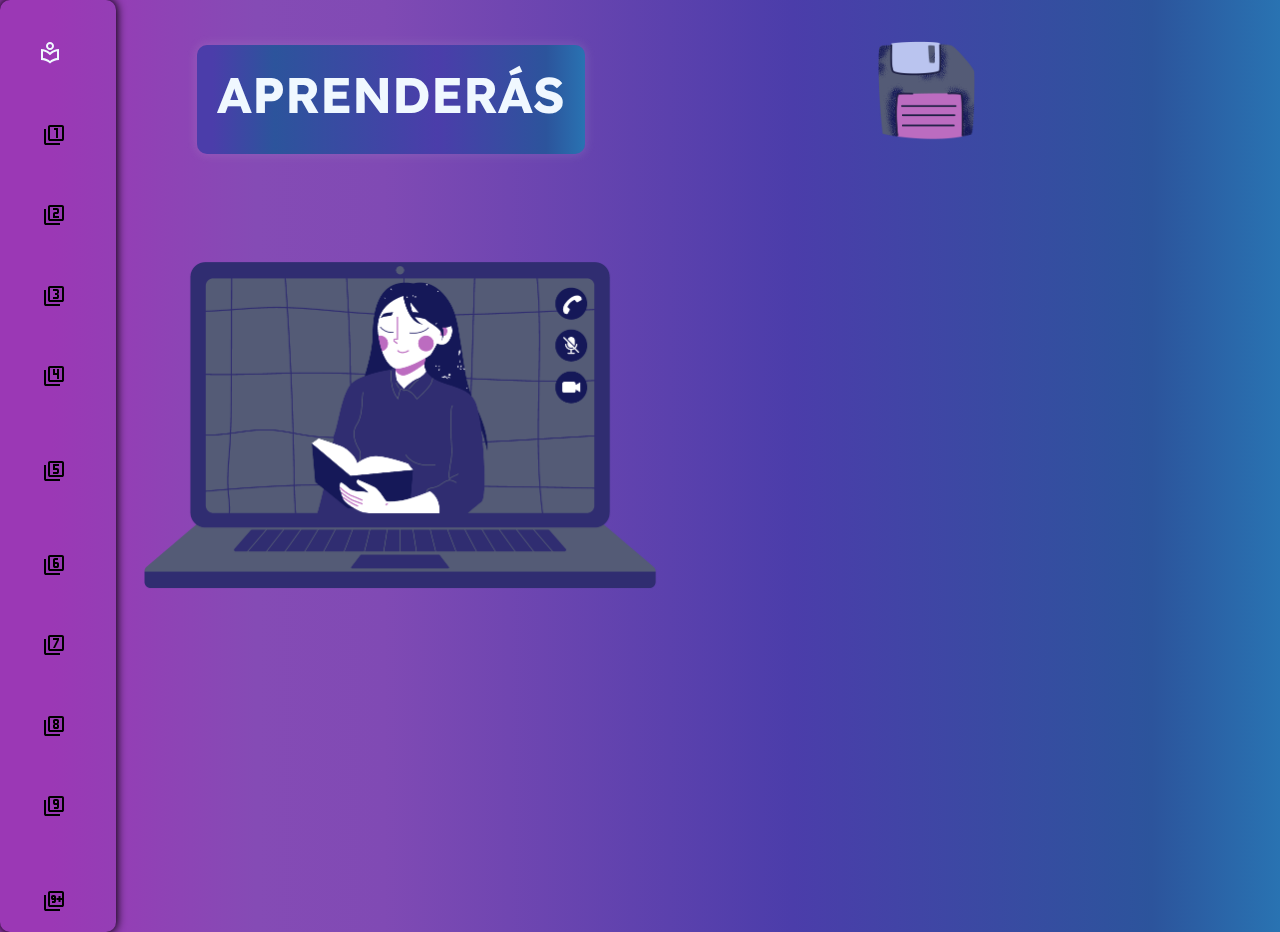
<file: Html/Pages/Aprenderas.html>
<!DOCTYPE html>
<html lang="es">

<head>
    <meta charset="UTF-8">
    <meta name="viewport" content="width=device-width, initial-scale=1.0">
    <title>¿Qué son y cómo nombrar variables en programación?</title>
    <link rel="stylesheet" href="/Css/Styles.css">
    <link rel="stylesheet" href="/Css/Fonts.css">
    <link rel="icon" href="/resources/Images/Recurso 21@4x.png" type="image/x-icon">
</head>

<body>
    <aside class="sidebar">
        <ul class="sidebar__list">
            <button><a href="../../Index.html"><li class="sidebar__element">
                <svg xmlns="http://www.w3.org/2000/svg" height="24px" viewBox="0 -960 960 960" width="24px"
                class="sidebar__icon--logo"
                    >
                    <path
                        d="M480-60q-72-68-165-104t-195-36v-440q101 0 194 36.5T480-498q73-69 166-105.5T840-640v440q-103 0-195.5 36T480-60Zm0-104q63-47 134-75t146-37v-276q-73 13-143.5 52.5T480-394q-66-66-136.5-105.5T200-552v276q75 9 146 37t134 75Zm0-436q-66 0-113-47t-47-113q0-66 47-113t113-47q66 0 113 47t47 113q0 66-47 113t-113 47Zm0-80q33 0 56.5-23.5T560-760q0-33-23.5-56.5T480-840q-33 0-56.5 23.5T400-760q0 33 23.5 56.5T480-680Zm0-80Zm0 366Z" />
                </svg>
                <div class="sidebar__hide">
                    <p class="sidebar__text" ><strong>Bienvenida</strong></p>
            </li></a></button>
            <button><a href="/Html/Pages/Objetivos.html" class="a__0"><li class="sidebar__element">
                <svg xmlns="http://www.w3.org/2000/svg" height="24px" viewBox="0 -960 960 960" width="24px"
                class="sidebar__icon"><path d="M560-360h80v-400H480v80h80v320ZM320-240q-33 0-56.5-23.5T240-320v-480q0-33 23.5-56.5T320-880h480q33 0 56.5 23.5T880-800v480q0 33-23.5 56.5T800-240H320Zm0-80h480v-480H320v480ZM160-80q-33 0-56.5-23.5T80-160v-560h80v560h560v80H160Zm160-720v480-480Z"/></svg>
                <div class="sidebar__hide">
                    <p class="sidebar__text">Objetivos</p>
                </div>
            </li></a></button>
            <button><a href="/Html/Pages/Aprenderas.html" class="a__0"><li class="sidebar__element">
                <svg xmlns="http://www.w3.org/2000/svg" height="24px" viewBox="0 -960 960 960" width="24px"
                class="sidebar__icon"><path d="M440-360h240v-80H520v-80h80q33 0 56.5-23.5T680-600v-80q0-33-23.5-56.5T600-760H440v80h160v80h-80q-33 0-56.5 23.5T440-520v160ZM320-240q-33 0-56.5-23.5T240-320v-480q0-33 23.5-56.5T320-880h480q33 0 56.5 23.5T880-800v480q0 33-23.5 56.5T800-240H320Zm0-80h480v-480H320v480ZM160-80q-33 0-56.5-23.5T80-160v-560h80v560h560v80H160Zm160-720v480-480Z"/></svg>
                <div class="sidebar__hide">
                    <p class="sidebar__text">Aprenderás</p>
                </div>
            </li></a></button>
            <button><a href="/Html/Pages/introduccion.html" class="a__0"><li class="sidebar__element">
                <svg xmlns="http://www.w3.org/2000/svg" height="24px" viewBox="0 -960 960 960" width="24px" class="sidebar__icon"><path d="M440-360h160q33 0 56.5-23.5T680-440v-60q0-26-17-43t-43-17q26 0 43-17t17-43v-60q0-33-23.5-56.5T600-760H440v80h160v80h-80v80h80v80H440v80ZM320-240q-33 0-56.5-23.5T240-320v-480q0-33 23.5-56.5T320-880h480q33 0 56.5 23.5T880-800v480q0 33-23.5 56.5T800-240H320Zm0-80h480v-480H320v480ZM160-80q-33 0-56.5-23.5T80-160v-560h80v560h560v80H160Zm160-720v480-480Z"/></svg>
                <div class="sidebar__hide">
                    <p class="sidebar__text">Introducción</p>
                </div>
            </li></a></button>
            <button><a href="/Html/Pages/Variables.html" class="a__0"><li class="sidebar__element">
                <svg xmlns="http://www.w3.org/2000/svg" height="24px" viewBox="0 -960 960 960" width="24px" class="sidebar__icon"><path d="M600-360h80v-400h-80v160h-80v-160h-80v240h160v160ZM320-240q-33 0-56.5-23.5T240-320v-480q0-33 23.5-56.5T320-880h480q33 0 56.5 23.5T880-800v480q0 33-23.5 56.5T800-240H320Zm0-80h480v-480H320v480ZM160-80q-33 0-56.5-23.5T80-160v-560h80v560h560v80H160Zm160-720v480-480Z"/></svg>
                <div class="sidebar__hide">
                    <p class="sidebar__text">¿Variables?</p>
                </div>
            </li></a></button>
            <button><a href="/Html/Pages/Nombrar_Variables.html" class="a__0"><li class="sidebar__element">
                <svg xmlns="http://www.w3.org/2000/svg" height="24px" viewBox="0 -960 960 960" width="24px" class="sidebar__icon"><path d="M440-360h160q33 0 56.5-23.5T680-440v-80q0-33-23.5-56.5T600-600h-80v-80h160v-80H440v240h160v80H440v80ZM320-240q-33 0-56.5-23.5T240-320v-480q0-33 23.5-56.5T320-880h480q33 0 56.5 23.5T880-800v480q0 33-23.5 56.5T800-240H320Zm0-80h480v-480H320v480ZM160-80q-33 0-56.5-23.5T80-160v-560h80v560h560v80H160Zm160-720v480-480Z"/></svg>
                <div class="sidebar__hide">
                    <p class="sidebar__text">¿Nombrar variables?</p>
                </div>
            </li></a></button>
            <button><a href="/Html/Actividades/Primera_Actividad.html" class="a__0"><li class="sidebar__element">
                <svg xmlns="http://www.w3.org/2000/svg" height="24px" viewBox="0 -960 960 960" width="24px"class="sidebar__icon"><path d="M520-360h80q33 0 56.5-23.5T680-440v-80q0-33-23.5-56.5T600-600h-80v-80h120v-80H520q-33 0-56.5 23.5T440-680v240q0 33 23.5 56.5T520-360Zm0-160h80v80h-80v-80ZM320-240q-33 0-56.5-23.5T240-320v-480q0-33 23.5-56.5T320-880h480q33 0 56.5 23.5T880-800v480q0 33-23.5 56.5T800-240H320Zm0-80h480v-480H320v480ZM160-80q-33 0-56.5-23.5T80-160v-560h80v560h560v80H160Zm160-720v480-480Z"/></svg>
                <div class="sidebar__hide">
                    <p class="sidebar__text">Actividad #1</p>
                </div>
            </li></a></button>
            <button><a href="/Html/Actividades/Segunda_Actividad.html" class="a__0"><li class="sidebar__element">
                <svg xmlns="http://www.w3.org/2000/svg" height="24px" viewBox="0 -960 960 960" width="24px" class="sidebar__icon"><path d="M440-360h80l160-320v-80H440v80h160L440-360ZM320-240q-33 0-56.5-23.5T240-320v-480q0-33 23.5-56.5T320-880h480q33 0 56.5 23.5T880-800v480q0 33-23.5 56.5T800-240H320Zm0-80h480v-480H320v480ZM160-80q-33 0-56.5-23.5T80-160v-560h80v560h560v80H160Zm160-720v480-480Z"/></svg>
                <div class="sidebar__hide">
                    <p class="sidebar__text">Actividad #2</p>
                </div>
            </li></a></button>
            <button><a href="/Html/Actividades/Tercera_Actividad.html" class="a__0"><li class="sidebar__element">
                <svg xmlns="http://www.w3.org/2000/svg" height="24px" viewBox="0 -960 960 960" width="24px" class="sidebar__icon"><path d="M520-360h80q33 0 56.5-23.5T680-440v-60q0-26-17-43t-43-17q26 0 43-17t17-43v-60q0-33-23.5-56.5T600-760h-80q-33 0-56.5 23.5T440-680v60q0 26 17 43t43 17q-26 0-43 17t-17 43v60q0 33 23.5 56.5T520-360Zm0-320h80v80h-80v-80Zm0 240v-80h80v80h-80ZM320-240q-33 0-56.5-23.5T240-320v-480q0-33 23.5-56.5T320-880h480q33 0 56.5 23.5T880-800v480q0 33-23.5 56.5T800-240H320Zm0-80h480v-480H320v480ZM160-80q-33 0-56.5-23.5T80-160v-560h80v560h560v80H160Zm160-720v480-480Z"/></svg>
                <div class="sidebar__hide">
                    <p class="sidebar__text">Actividad #3</p>
                </div>
            </li></a></button>
            <button><a href="/Html/Actividades/Examen.html" class="a__0"><li class="sidebar__element">
                <svg xmlns="http://www.w3.org/2000/svg" height="24px" viewBox="0 -960 960 960" width="24px" class="sidebar__icon"><path d="M480-360h120q33 0 56.5-23.5T680-440v-240q0-33-23.5-56.5T600-760h-80q-33 0-56.5 23.5T440-680v80q0 33 23.5 56.5T520-520h80v80H480v80Zm120-240h-80v-80h80v80ZM320-240q-33 0-56.5-23.5T240-320v-480q0-33 23.5-56.5T320-880h480q33 0 56.5 23.5T880-800v480q0 33-23.5 56.5T800-240H320Zm0-80h480v-480H320v480ZM160-80q-33 0-56.5-23.5T80-160v-560h80v560h560v80H160Zm160-720v480-480Z"/></svg>
                <div class="sidebar__hide">
                    <p class="sidebar__text">Evaluación</p>
                </div>
            </li></a></button>
            <button><a href="/HtmL/Estamos_Orgullosos_De_Ti.html" class="a__0"><li class="sidebar__element">
                <svg xmlns="http://www.w3.org/2000/svg" height="24px" viewBox="0 -960 960 960" width="24px" class="sidebar__icon"><path d="M400-400h80q33 0 56.5-23.5T560-480v-160q0-33-23.5-56.5T480-720h-40q-33 0-56.5 23.5T360-640v40q0 33 23.5 56.5T440-520h40v40h-80v80Zm80-200h-40v-40h40v40ZM320-240q-33 0-56.5-23.5T240-320v-480q0-33 23.5-56.5T320-880h480q33 0 56.5 23.5T880-800v480q0 33-23.5 56.5T800-240H320Zm0-80h480v-480H320v480ZM160-80q-33 0-56.5-23.5T80-160v-560h80v560h560v80H160Zm160-720v480-480Zm340 360h80v-80h60v-80h-60v-80h-80v80h-80v80h80v80Z"/></svg>
                <div class="sidebar__hide">
                    <p class="sidebar__text">Estoy orgulloso de ti</p>
                </div>
            </li></a></button>
        </ul>
    </aside>
    <main>
    <h2 title="Objetivos">APRENDERÁS</h2>
    <img src="/resources/Images/Recurso 2@4x.png" alt="Objetivos Imagen" class="img-h2" width="516px" height="327px">
    </main>
    <div class="div__1">
        <img src="/resources/Images/Recurso 29@4x.png" height="100px" class="img-h3">
        <p class="p__all">1. Aprenderás qué es una variable<br>2. Aprenderás distintos sistemas de nombramiento de variables para adaptarse a distintos tipos de perfiles<br>3. Aprenderás a nombrar correctamente variables en programación con el fin de crear un mejor código</p>
        
    </div>
    
</body>

</html>
</file>
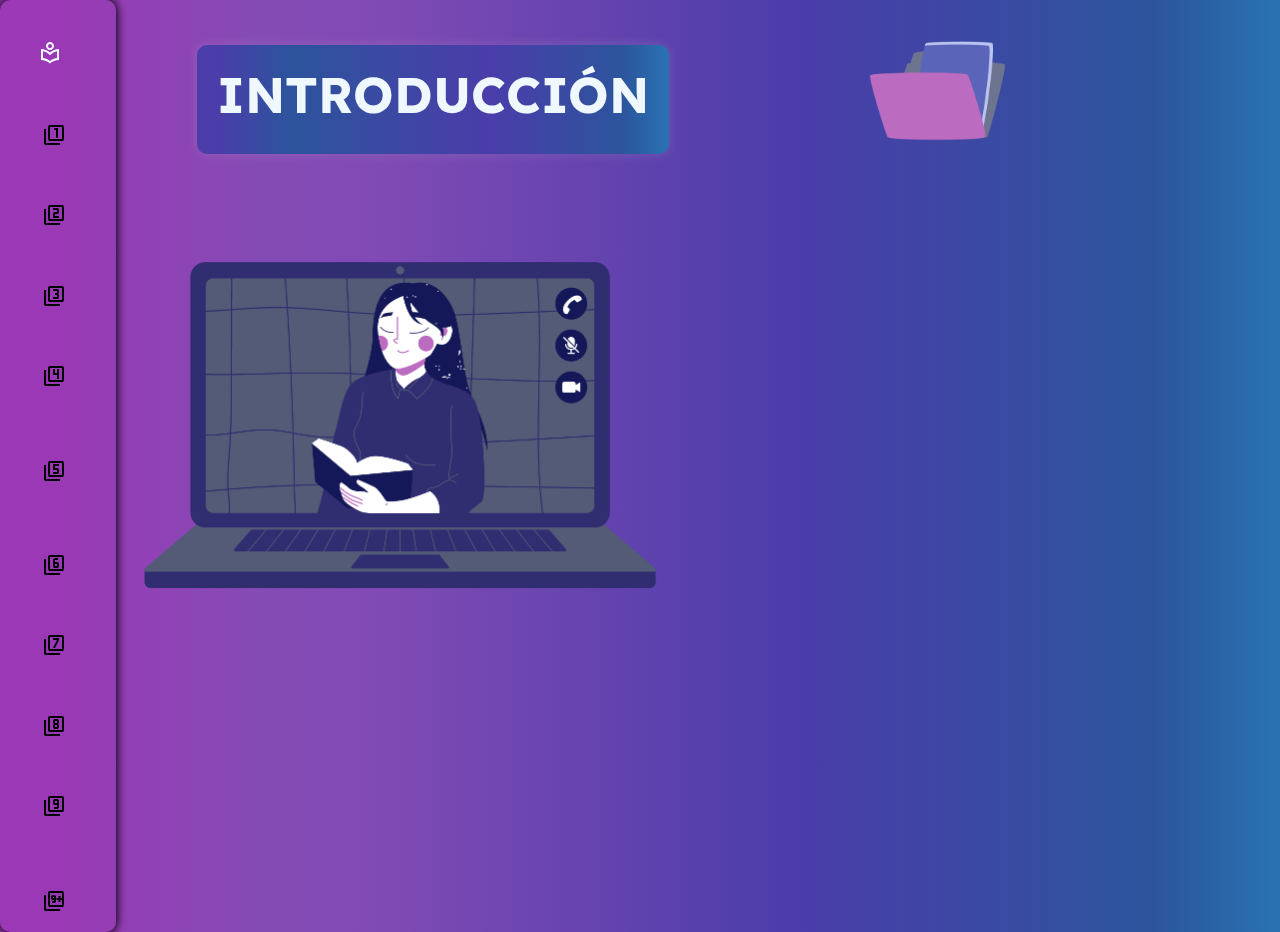
<file: Html/Pages/introduccion.html>
<!DOCTYPE html>
<html lang="es">

<head>
    <meta charset="UTF-8">
    <meta name="viewport" content="width=device-width, initial-scale=1.0">
    <title>¿Qué son y cómo nombrar variables en programación?</title>
    <link rel="stylesheet" href="/Css/Styles.css">
    <link rel="stylesheet" href="/Css/Fonts.css">
    <link rel="icon" href="/resources/Images/Recurso 21@4x.png" type="image/x-icon">
</head>

<body>
    <aside class="sidebar">
        <ul class="sidebar__list">
            <button><a href="../../Index.html"><li class="sidebar__element">
                <svg xmlns="http://www.w3.org/2000/svg" height="24px" viewBox="0 -960 960 960" width="24px"
                class="sidebar__icon--logo"
                    >
                    <path
                        d="M480-60q-72-68-165-104t-195-36v-440q101 0 194 36.5T480-498q73-69 166-105.5T840-640v440q-103 0-195.5 36T480-60Zm0-104q63-47 134-75t146-37v-276q-73 13-143.5 52.5T480-394q-66-66-136.5-105.5T200-552v276q75 9 146 37t134 75Zm0-436q-66 0-113-47t-47-113q0-66 47-113t113-47q66 0 113 47t47 113q0 66-47 113t-113 47Zm0-80q33 0 56.5-23.5T560-760q0-33-23.5-56.5T480-840q-33 0-56.5 23.5T400-760q0 33 23.5 56.5T480-680Zm0-80Zm0 366Z" />
                </svg>
                <div class="sidebar__hide">
                    <p class="sidebar__text" ><strong>Bienvenida</strong></p>
            </li></a></button>
            <button><a href="/Html/Pages/Objetivos.html" class="a__0"><li class="sidebar__element">
                <svg xmlns="http://www.w3.org/2000/svg" height="24px" viewBox="0 -960 960 960" width="24px"
                class="sidebar__icon"><path d="M560-360h80v-400H480v80h80v320ZM320-240q-33 0-56.5-23.5T240-320v-480q0-33 23.5-56.5T320-880h480q33 0 56.5 23.5T880-800v480q0 33-23.5 56.5T800-240H320Zm0-80h480v-480H320v480ZM160-80q-33 0-56.5-23.5T80-160v-560h80v560h560v80H160Zm160-720v480-480Z"/></svg>
                <div class="sidebar__hide">
                    <p class="sidebar__text">Objetivos</p>
                </div>
            </li></a></button>
            <button><a href="/Html/Pages/Aprenderas.html" class="a__0"><li class="sidebar__element">
                <svg xmlns="http://www.w3.org/2000/svg" height="24px" viewBox="0 -960 960 960" width="24px"
                class="sidebar__icon"><path d="M440-360h240v-80H520v-80h80q33 0 56.5-23.5T680-600v-80q0-33-23.5-56.5T600-760H440v80h160v80h-80q-33 0-56.5 23.5T440-520v160ZM320-240q-33 0-56.5-23.5T240-320v-480q0-33 23.5-56.5T320-880h480q33 0 56.5 23.5T880-800v480q0 33-23.5 56.5T800-240H320Zm0-80h480v-480H320v480ZM160-80q-33 0-56.5-23.5T80-160v-560h80v560h560v80H160Zm160-720v480-480Z"/></svg>
                <div class="sidebar__hide">
                    <p class="sidebar__text">Aprenderás</p>
                </div>
            </li></a></button>
            <button><a href="/Html/Pages/introduccion.html" class="a__0"><li class="sidebar__element">
                <svg xmlns="http://www.w3.org/2000/svg" height="24px" viewBox="0 -960 960 960" width="24px" class="sidebar__icon"><path d="M440-360h160q33 0 56.5-23.5T680-440v-60q0-26-17-43t-43-17q26 0 43-17t17-43v-60q0-33-23.5-56.5T600-760H440v80h160v80h-80v80h80v80H440v80ZM320-240q-33 0-56.5-23.5T240-320v-480q0-33 23.5-56.5T320-880h480q33 0 56.5 23.5T880-800v480q0 33-23.5 56.5T800-240H320Zm0-80h480v-480H320v480ZM160-80q-33 0-56.5-23.5T80-160v-560h80v560h560v80H160Zm160-720v480-480Z"/></svg>
                <div class="sidebar__hide">
                    <p class="sidebar__text">Introducción</p>
                </div>
            </li></a></button>
            <button><a href="/Html/Pages/Variables.html" class="a__0"><li class="sidebar__element">
                <svg xmlns="http://www.w3.org/2000/svg" height="24px" viewBox="0 -960 960 960" width="24px" class="sidebar__icon"><path d="M600-360h80v-400h-80v160h-80v-160h-80v240h160v160ZM320-240q-33 0-56.5-23.5T240-320v-480q0-33 23.5-56.5T320-880h480q33 0 56.5 23.5T880-800v480q0 33-23.5 56.5T800-240H320Zm0-80h480v-480H320v480ZM160-80q-33 0-56.5-23.5T80-160v-560h80v560h560v80H160Zm160-720v480-480Z"/></svg>
                <div class="sidebar__hide">
                    <p class="sidebar__text">¿Variables?</p>
                </div>
            </li></a></button>
            <button><a href="/Html/Pages/Nombrar_Variables.html" class="a__0"><li class="sidebar__element">
                <svg xmlns="http://www.w3.org/2000/svg" height="24px" viewBox="0 -960 960 960" width="24px" class="sidebar__icon"><path d="M440-360h160q33 0 56.5-23.5T680-440v-80q0-33-23.5-56.5T600-600h-80v-80h160v-80H440v240h160v80H440v80ZM320-240q-33 0-56.5-23.5T240-320v-480q0-33 23.5-56.5T320-880h480q33 0 56.5 23.5T880-800v480q0 33-23.5 56.5T800-240H320Zm0-80h480v-480H320v480ZM160-80q-33 0-56.5-23.5T80-160v-560h80v560h560v80H160Zm160-720v480-480Z"/></svg>
                <div class="sidebar__hide">
                    <p class="sidebar__text">¿Nombrar variables?</p>
                </div>
            </li></a></button>
            <button><a href="/Html/Actividades/Primera_Actividad.html" class="a__0"><li class="sidebar__element">
                <svg xmlns="http://www.w3.org/2000/svg" height="24px" viewBox="0 -960 960 960" width="24px"class="sidebar__icon"><path d="M520-360h80q33 0 56.5-23.5T680-440v-80q0-33-23.5-56.5T600-600h-80v-80h120v-80H520q-33 0-56.5 23.5T440-680v240q0 33 23.5 56.5T520-360Zm0-160h80v80h-80v-80ZM320-240q-33 0-56.5-23.5T240-320v-480q0-33 23.5-56.5T320-880h480q33 0 56.5 23.5T880-800v480q0 33-23.5 56.5T800-240H320Zm0-80h480v-480H320v480ZM160-80q-33 0-56.5-23.5T80-160v-560h80v560h560v80H160Zm160-720v480-480Z"/></svg>
                <div class="sidebar__hide">
                    <p class="sidebar__text">Actividad #1</p>
                </div>
            </li></a></button>
            <button><a href="/Html/Actividades/Segunda_Actividad.html" class="a__0"><li class="sidebar__element">
                <svg xmlns="http://www.w3.org/2000/svg" height="24px" viewBox="0 -960 960 960" width="24px" class="sidebar__icon"><path d="M440-360h80l160-320v-80H440v80h160L440-360ZM320-240q-33 0-56.5-23.5T240-320v-480q0-33 23.5-56.5T320-880h480q33 0 56.5 23.5T880-800v480q0 33-23.5 56.5T800-240H320Zm0-80h480v-480H320v480ZM160-80q-33 0-56.5-23.5T80-160v-560h80v560h560v80H160Zm160-720v480-480Z"/></svg>
                <div class="sidebar__hide">
                    <p class="sidebar__text">Actividad #2</p>
                </div>
            </li></a></button>
            <button><a href="/Html/Actividades/Tercera_Actividad.html" class="a__0"><li class="sidebar__element">
                <svg xmlns="http://www.w3.org/2000/svg" height="24px" viewBox="0 -960 960 960" width="24px" class="sidebar__icon"><path d="M520-360h80q33 0 56.5-23.5T680-440v-60q0-26-17-43t-43-17q26 0 43-17t17-43v-60q0-33-23.5-56.5T600-760h-80q-33 0-56.5 23.5T440-680v60q0 26 17 43t43 17q-26 0-43 17t-17 43v60q0 33 23.5 56.5T520-360Zm0-320h80v80h-80v-80Zm0 240v-80h80v80h-80ZM320-240q-33 0-56.5-23.5T240-320v-480q0-33 23.5-56.5T320-880h480q33 0 56.5 23.5T880-800v480q0 33-23.5 56.5T800-240H320Zm0-80h480v-480H320v480ZM160-80q-33 0-56.5-23.5T80-160v-560h80v560h560v80H160Zm160-720v480-480Z"/></svg>
                <div class="sidebar__hide">
                    <p class="sidebar__text">Actividad #3</p>
                </div>
            </li></a></button>
            <button><a href="/Html/Actividades/Examen.html" class="a__0"><li class="sidebar__element">
                <svg xmlns="http://www.w3.org/2000/svg" height="24px" viewBox="0 -960 960 960" width="24px" class="sidebar__icon"><path d="M480-360h120q33 0 56.5-23.5T680-440v-240q0-33-23.5-56.5T600-760h-80q-33 0-56.5 23.5T440-680v80q0 33 23.5 56.5T520-520h80v80H480v80Zm120-240h-80v-80h80v80ZM320-240q-33 0-56.5-23.5T240-320v-480q0-33 23.5-56.5T320-880h480q33 0 56.5 23.5T880-800v480q0 33-23.5 56.5T800-240H320Zm0-80h480v-480H320v480ZM160-80q-33 0-56.5-23.5T80-160v-560h80v560h560v80H160Zm160-720v480-480Z"/></svg>
                <div class="sidebar__hide">
                    <p class="sidebar__text">Evaluación</p>
                </div>
            </li></a></button>
            <button><a href="/HtmL/Estamos_Orgullosos_De_Ti.html" class="a__0"><li class="sidebar__element">
                <svg xmlns="http://www.w3.org/2000/svg" height="24px" viewBox="0 -960 960 960" width="24px" class="sidebar__icon"><path d="M400-400h80q33 0 56.5-23.5T560-480v-160q0-33-23.5-56.5T480-720h-40q-33 0-56.5 23.5T360-640v40q0 33 23.5 56.5T440-520h40v40h-80v80Zm80-200h-40v-40h40v40ZM320-240q-33 0-56.5-23.5T240-320v-480q0-33 23.5-56.5T320-880h480q33 0 56.5 23.5T880-800v480q0 33-23.5 56.5T800-240H320Zm0-80h480v-480H320v480ZM160-80q-33 0-56.5-23.5T80-160v-560h80v560h560v80H160Zm160-720v480-480Zm340 360h80v-80h60v-80h-60v-80h-80v80h-80v80h80v80Z"/></svg>
                <div class="sidebar__hide">
                    <p class="sidebar__text">Estoy orgulloso de ti</p>
                </div>
            </li></a></button>
        </ul>
    </aside>
    <main>
    <h2 title="Objetivos">INTRODUCCIÓN</h2>
    <img src="/resources/Images/Recurso 2@4x.png" alt="Objetivos Imagen" class="img-h2" width="516px" height="327px">
    </main>
    <div class="div__1">
        <img src="/resources/Images/Recurso 14@4x.png" height="100px" class="img-h3">
        <p class="p__all">Nombrar correctamente una variable no solo es una buena práctica, sino también un aspecto esencial para garantizar la legibilidad, el mantenimiento y la colaboración en el desarrollo de software. Los nombres claros y descriptivos ayudan a que el código sea fácil de entender, actualizar y depurar, lo que es especialmente importante en proyectos colaborativos o a largo plazo.</p>
        
    </div>
</body>

</html>
</file>
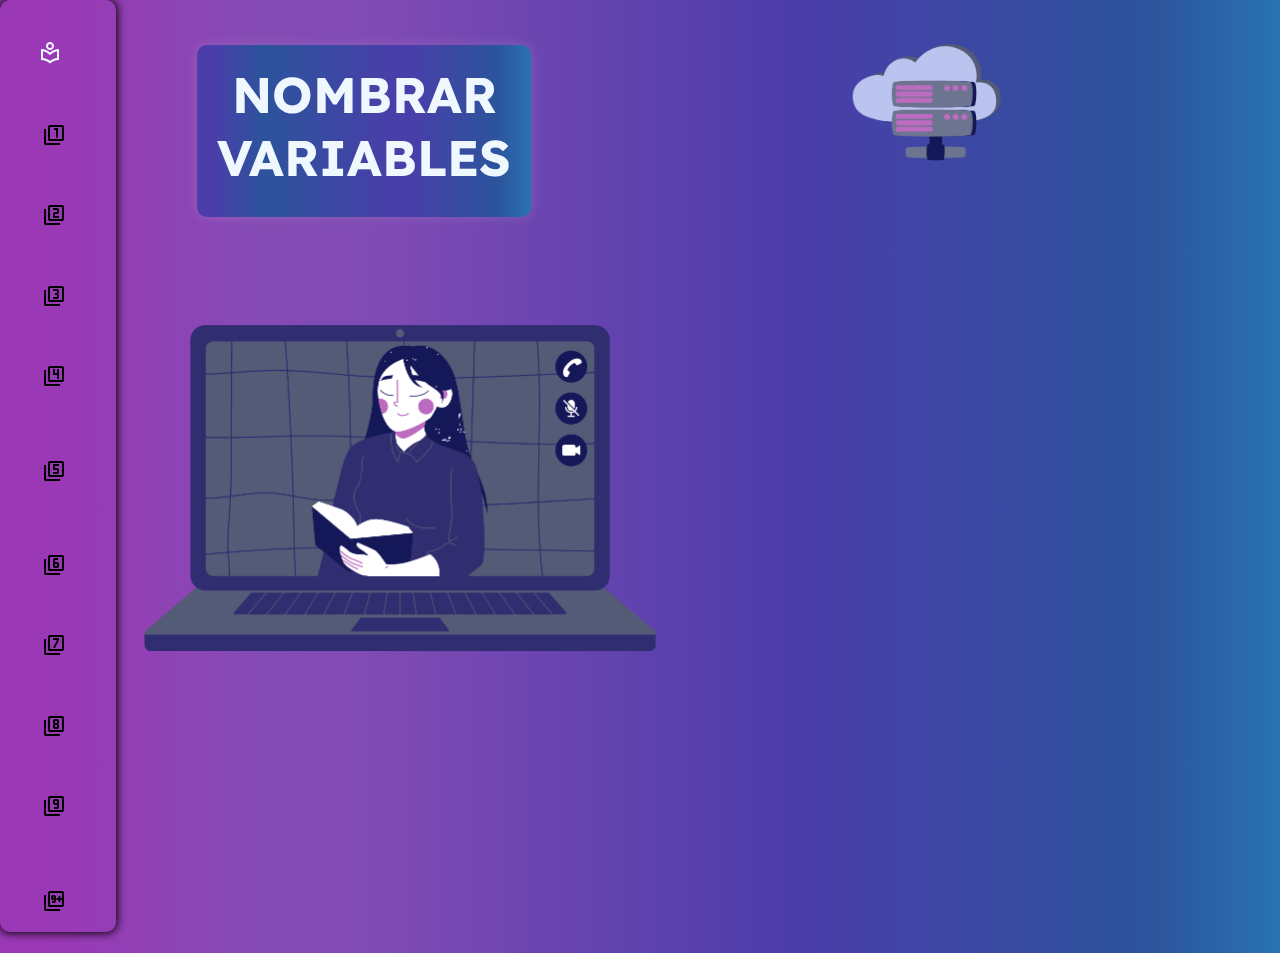
<file: Html/Pages/Nombrar_Variables.html>
<!DOCTYPE html>
<html lang="es">

<head>
    <meta charset="UTF-8">
    <meta name="viewport" content="width=device-width, initial-scale=1.0">
    <title>¿Qué son y cómo nombrar variables en programación?</title>
    <link rel="stylesheet" href="/Css/Styles.css">
    <link rel="stylesheet" href="/Css/Fonts.css">
    <link rel="icon" href="/resources/Images/Recurso 21@4x.png" type="image/x-icon">
</head>

<body>
    <aside class="sidebar">
        <ul class="sidebar__list">
            <button><a href="../../Index.html"><li class="sidebar__element">
                <svg xmlns="http://www.w3.org/2000/svg" height="24px" viewBox="0 -960 960 960" width="24px"
                class="sidebar__icon--logo"
                    >
                    <path
                        d="M480-60q-72-68-165-104t-195-36v-440q101 0 194 36.5T480-498q73-69 166-105.5T840-640v440q-103 0-195.5 36T480-60Zm0-104q63-47 134-75t146-37v-276q-73 13-143.5 52.5T480-394q-66-66-136.5-105.5T200-552v276q75 9 146 37t134 75Zm0-436q-66 0-113-47t-47-113q0-66 47-113t113-47q66 0 113 47t47 113q0 66-47 113t-113 47Zm0-80q33 0 56.5-23.5T560-760q0-33-23.5-56.5T480-840q-33 0-56.5 23.5T400-760q0 33 23.5 56.5T480-680Zm0-80Zm0 366Z" />
                </svg>
                <div class="sidebar__hide">
                    <p class="sidebar__text" ><strong>Bienvenida</strong></p>
            </li></a></button>
            <button><a href="/Html/Pages/Objetivos.html" class="a__0"><li class="sidebar__element">
                <svg xmlns="http://www.w3.org/2000/svg" height="24px" viewBox="0 -960 960 960" width="24px"
                class="sidebar__icon"><path d="M560-360h80v-400H480v80h80v320ZM320-240q-33 0-56.5-23.5T240-320v-480q0-33 23.5-56.5T320-880h480q33 0 56.5 23.5T880-800v480q0 33-23.5 56.5T800-240H320Zm0-80h480v-480H320v480ZM160-80q-33 0-56.5-23.5T80-160v-560h80v560h560v80H160Zm160-720v480-480Z"/></svg>
                <div class="sidebar__hide">
                    <p class="sidebar__text">Objetivos</p>
                </div>
            </li></a></button>
            <button><a href="/Html/Pages/Aprenderas.html" class="a__0"><li class="sidebar__element">
                <svg xmlns="http://www.w3.org/2000/svg" height="24px" viewBox="0 -960 960 960" width="24px"
                class="sidebar__icon"><path d="M440-360h240v-80H520v-80h80q33 0 56.5-23.5T680-600v-80q0-33-23.5-56.5T600-760H440v80h160v80h-80q-33 0-56.5 23.5T440-520v160ZM320-240q-33 0-56.5-23.5T240-320v-480q0-33 23.5-56.5T320-880h480q33 0 56.5 23.5T880-800v480q0 33-23.5 56.5T800-240H320Zm0-80h480v-480H320v480ZM160-80q-33 0-56.5-23.5T80-160v-560h80v560h560v80H160Zm160-720v480-480Z"/></svg>
                <div class="sidebar__hide">
                    <p class="sidebar__text">Aprenderás</p>
                </div>
            </li></a></button>
            <button><a href="/Html/Pages/introduccion.html" class="a__0"><li class="sidebar__element">
                <svg xmlns="http://www.w3.org/2000/svg" height="24px" viewBox="0 -960 960 960" width="24px" class="sidebar__icon"><path d="M440-360h160q33 0 56.5-23.5T680-440v-60q0-26-17-43t-43-17q26 0 43-17t17-43v-60q0-33-23.5-56.5T600-760H440v80h160v80h-80v80h80v80H440v80ZM320-240q-33 0-56.5-23.5T240-320v-480q0-33 23.5-56.5T320-880h480q33 0 56.5 23.5T880-800v480q0 33-23.5 56.5T800-240H320Zm0-80h480v-480H320v480ZM160-80q-33 0-56.5-23.5T80-160v-560h80v560h560v80H160Zm160-720v480-480Z"/></svg>
                <div class="sidebar__hide">
                    <p class="sidebar__text">Introducción</p>
                </div>
            </li></a></button>
            <button><a href="/Html/Pages/Variables.html" class="a__0"><li class="sidebar__element">
                <svg xmlns="http://www.w3.org/2000/svg" height="24px" viewBox="0 -960 960 960" width="24px" class="sidebar__icon"><path d="M600-360h80v-400h-80v160h-80v-160h-80v240h160v160ZM320-240q-33 0-56.5-23.5T240-320v-480q0-33 23.5-56.5T320-880h480q33 0 56.5 23.5T880-800v480q0 33-23.5 56.5T800-240H320Zm0-80h480v-480H320v480ZM160-80q-33 0-56.5-23.5T80-160v-560h80v560h560v80H160Zm160-720v480-480Z"/></svg>
                <div class="sidebar__hide">
                    <p class="sidebar__text">¿Variables?</p>
                </div>
            </li></a></button>
            <button><a href="/Html/Pages/Nombrar_Variables.html" class="a__0"><li class="sidebar__element">
                <svg xmlns="http://www.w3.org/2000/svg" height="24px" viewBox="0 -960 960 960" width="24px" class="sidebar__icon"><path d="M440-360h160q33 0 56.5-23.5T680-440v-80q0-33-23.5-56.5T600-600h-80v-80h160v-80H440v240h160v80H440v80ZM320-240q-33 0-56.5-23.5T240-320v-480q0-33 23.5-56.5T320-880h480q33 0 56.5 23.5T880-800v480q0 33-23.5 56.5T800-240H320Zm0-80h480v-480H320v480ZM160-80q-33 0-56.5-23.5T80-160v-560h80v560h560v80H160Zm160-720v480-480Z"/></svg>
                <div class="sidebar__hide">
                    <p class="sidebar__text">¿Nombrar variables?</p>
                </div>
            </li></a></button>
            <button><a href="/Html/Actividades/Primera_Actividad.html" class="a__0"><li class="sidebar__element">
                <svg xmlns="http://www.w3.org/2000/svg" height="24px" viewBox="0 -960 960 960" width="24px"class="sidebar__icon"><path d="M520-360h80q33 0 56.5-23.5T680-440v-80q0-33-23.5-56.5T600-600h-80v-80h120v-80H520q-33 0-56.5 23.5T440-680v240q0 33 23.5 56.5T520-360Zm0-160h80v80h-80v-80ZM320-240q-33 0-56.5-23.5T240-320v-480q0-33 23.5-56.5T320-880h480q33 0 56.5 23.5T880-800v480q0 33-23.5 56.5T800-240H320Zm0-80h480v-480H320v480ZM160-80q-33 0-56.5-23.5T80-160v-560h80v560h560v80H160Zm160-720v480-480Z"/></svg>
                <div class="sidebar__hide">
                    <p class="sidebar__text">Actividad #1</p>
                </div>
            </li></a></button>
            <button><a href="/Html/Actividades/Segunda_Actividad.html" class="a__0"><li class="sidebar__element">
                <svg xmlns="http://www.w3.org/2000/svg" height="24px" viewBox="0 -960 960 960" width="24px" class="sidebar__icon"><path d="M440-360h80l160-320v-80H440v80h160L440-360ZM320-240q-33 0-56.5-23.5T240-320v-480q0-33 23.5-56.5T320-880h480q33 0 56.5 23.5T880-800v480q0 33-23.5 56.5T800-240H320Zm0-80h480v-480H320v480ZM160-80q-33 0-56.5-23.5T80-160v-560h80v560h560v80H160Zm160-720v480-480Z"/></svg>
                <div class="sidebar__hide">
                    <p class="sidebar__text">Actividad #2</p>
                </div>
            </li></a></button>
            <button><a href="/Html/Actividades/Tercera_Actividad.html" class="a__0"><li class="sidebar__element">
                <svg xmlns="http://www.w3.org/2000/svg" height="24px" viewBox="0 -960 960 960" width="24px" class="sidebar__icon"><path d="M520-360h80q33 0 56.5-23.5T680-440v-60q0-26-17-43t-43-17q26 0 43-17t17-43v-60q0-33-23.5-56.5T600-760h-80q-33 0-56.5 23.5T440-680v60q0 26 17 43t43 17q-26 0-43 17t-17 43v60q0 33 23.5 56.5T520-360Zm0-320h80v80h-80v-80Zm0 240v-80h80v80h-80ZM320-240q-33 0-56.5-23.5T240-320v-480q0-33 23.5-56.5T320-880h480q33 0 56.5 23.5T880-800v480q0 33-23.5 56.5T800-240H320Zm0-80h480v-480H320v480ZM160-80q-33 0-56.5-23.5T80-160v-560h80v560h560v80H160Zm160-720v480-480Z"/></svg>
                <div class="sidebar__hide">
                    <p class="sidebar__text">Actividad #3</p>
                </div>
            </li></a></button>
            <button><a href="/Html/Actividades/Examen.html" class="a__0"><li class="sidebar__element">
                <svg xmlns="http://www.w3.org/2000/svg" height="24px" viewBox="0 -960 960 960" width="24px" class="sidebar__icon"><path d="M480-360h120q33 0 56.5-23.5T680-440v-240q0-33-23.5-56.5T600-760h-80q-33 0-56.5 23.5T440-680v80q0 33 23.5 56.5T520-520h80v80H480v80Zm120-240h-80v-80h80v80ZM320-240q-33 0-56.5-23.5T240-320v-480q0-33 23.5-56.5T320-880h480q33 0 56.5 23.5T880-800v480q0 33-23.5 56.5T800-240H320Zm0-80h480v-480H320v480ZM160-80q-33 0-56.5-23.5T80-160v-560h80v560h560v80H160Zm160-720v480-480Z"/></svg>
                <div class="sidebar__hide">
                    <p class="sidebar__text">Evaluación</p>
                </div>
            </li></a></button>
            <button><a href="/HtmL/Estamos_Orgullosos_De_Ti.html" class="a__0"><li class="sidebar__element">
                <svg xmlns="http://www.w3.org/2000/svg" height="24px" viewBox="0 -960 960 960" width="24px" class="sidebar__icon"><path d="M400-400h80q33 0 56.5-23.5T560-480v-160q0-33-23.5-56.5T480-720h-40q-33 0-56.5 23.5T360-640v40q0 33 23.5 56.5T440-520h40v40h-80v80Zm80-200h-40v-40h40v40ZM320-240q-33 0-56.5-23.5T240-320v-480q0-33 23.5-56.5T320-880h480q33 0 56.5 23.5T880-800v480q0 33-23.5 56.5T800-240H320Zm0-80h480v-480H320v480ZM160-80q-33 0-56.5-23.5T80-160v-560h80v560h560v80H160Zm160-720v480-480Zm340 360h80v-80h60v-80h-60v-80h-80v80h-80v80h80v80Z"/></svg>
                <div class="sidebar__hide">
                    <p class="sidebar__text">Estoy orgulloso de ti</p>
                </div>
            </li></a></button>
        </ul>
    </aside>
    <main>
    <h2 title="Objetivos">NOMBRAR<br>VARIABLES</h2>
    <img src="/resources/Images/Recurso 2@4x.png" alt="Objetivos Imagen" class="img-h2" width="516px" height="327px">
    </main>
    <div class="div__1">
        <img src="/resources/Images/Recurso 25@4x.png" height="120px" class="img-h3">
        <p class="p__all">Nombrar correctamente una variable es crucial porque: <br>
        1. Legibilidad del código: Un nombre descriptivo facilita que otros programadores (o tú mismo en el futuro) entiendan rápidamente qué representa la variable sin necesidad de analizar todo el código.<br>
        2.  Mantenimiento: Con nombres claros y coherentes, es más fácil actualizar o depurar el código, ya que los propósitos de las variables son evidentes.<br>
        3. Colaboración: En proyectos en equipo, nombres bien pensados ayudan a la comunicación y a evitar malentendidos sobre el uso de las variables.<br>
        4. Prevención de errores: Un buen nombre minimiza la confusión y reduce el riesgo de usar la variable incorrecta o de cometer errores lógicos.<br>
        5. Profesionalismo: Seguir convenciones estándar para nombrar variables demuestra habilidades profesionales y facilita la integración en proyectos de gran escala.</p>
    </div>
    
</body>

</html>
</file>
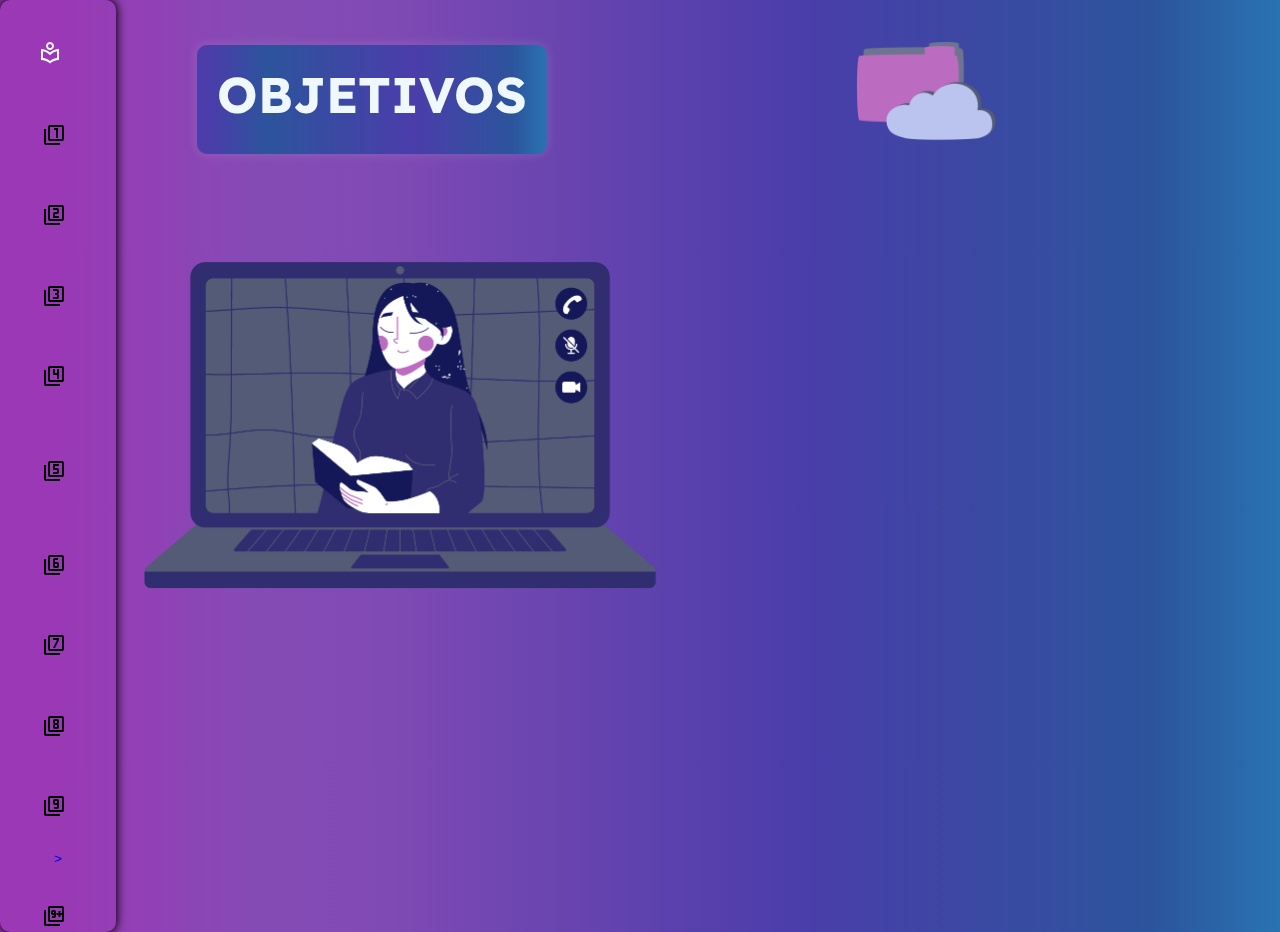
<file: Html/Pages/Objetivos.html>
<!DOCTYPE html>
<html lang="es">

<head>
    <meta charset="UTF-8">
    <meta name="viewport" content="width=device-width, initial-scale=1.0">
    <title>¿Qué son y cómo nombrar variables en programación?</title>
    <link rel="stylesheet" href="/Css/Styles.css">
    <link rel="stylesheet" href="/Css/Fonts.css">
    <link rel="icon" href="/resources/Images/Recurso 21@4x.png" type="image/x-icon">
</head>

<body>
    <aside class="sidebar">
        <ul class="sidebar__list">
            <button><a href="../../Index.html"><li class="sidebar__element">
                <svg xmlns="http://www.w3.org/2000/svg" height="24px" viewBox="0 -960 960 960" width="24px"
                class="sidebar__icon--logo"
                    >
                    <path
                        d="M480-60q-72-68-165-104t-195-36v-440q101 0 194 36.5T480-498q73-69 166-105.5T840-640v440q-103 0-195.5 36T480-60Zm0-104q63-47 134-75t146-37v-276q-73 13-143.5 52.5T480-394q-66-66-136.5-105.5T200-552v276q75 9 146 37t134 75Zm0-436q-66 0-113-47t-47-113q0-66 47-113t113-47q66 0 113 47t47 113q0 66-47 113t-113 47Zm0-80q33 0 56.5-23.5T560-760q0-33-23.5-56.5T480-840q-33 0-56.5 23.5T400-760q0 33 23.5 56.5T480-680Zm0-80Zm0 366Z" />
                </svg>
                <div class="sidebar__hide">
                    <p class="sidebar__text" ><strong>Bienvenida</strong></p>
            </li></a></button>
            <button><a href="/Html/Pages/Objetivos.html" class="a__0"><li class="sidebar__element">
                <svg xmlns="http://www.w3.org/2000/svg" height="24px" viewBox="0 -960 960 960" width="24px"
                class="sidebar__icon"><path d="M560-360h80v-400H480v80h80v320ZM320-240q-33 0-56.5-23.5T240-320v-480q0-33 23.5-56.5T320-880h480q33 0 56.5 23.5T880-800v480q0 33-23.5 56.5T800-240H320Zm0-80h480v-480H320v480ZM160-80q-33 0-56.5-23.5T80-160v-560h80v560h560v80H160Zm160-720v480-480Z"/></svg>
                <div class="sidebar__hide">
                    <p class="sidebar__text">Objetivos</p>
                </div>
            </li></a></button>
            <button><a href="/Html/Pages/Aprenderas.html" class="a__0"><li class="sidebar__element">
                <svg xmlns="http://www.w3.org/2000/svg" height="24px" viewBox="0 -960 960 960" width="24px"
                class="sidebar__icon"><path d="M440-360h240v-80H520v-80h80q33 0 56.5-23.5T680-600v-80q0-33-23.5-56.5T600-760H440v80h160v80h-80q-33 0-56.5 23.5T440-520v160ZM320-240q-33 0-56.5-23.5T240-320v-480q0-33 23.5-56.5T320-880h480q33 0 56.5 23.5T880-800v480q0 33-23.5 56.5T800-240H320Zm0-80h480v-480H320v480ZM160-80q-33 0-56.5-23.5T80-160v-560h80v560h560v80H160Zm160-720v480-480Z"/></svg>
                <div class="sidebar__hide">
                    <p class="sidebar__text">Aprenderás</p>
                </div>
            </li></a></button>
            <button><a href="/Html/Pages/introduccion.html" class="a__0"><li class="sidebar__element">
                <svg xmlns="http://www.w3.org/2000/svg" height="24px" viewBox="0 -960 960 960" width="24px" class="sidebar__icon"><path d="M440-360h160q33 0 56.5-23.5T680-440v-60q0-26-17-43t-43-17q26 0 43-17t17-43v-60q0-33-23.5-56.5T600-760H440v80h160v80h-80v80h80v80H440v80ZM320-240q-33 0-56.5-23.5T240-320v-480q0-33 23.5-56.5T320-880h480q33 0 56.5 23.5T880-800v480q0 33-23.5 56.5T800-240H320Zm0-80h480v-480H320v480ZM160-80q-33 0-56.5-23.5T80-160v-560h80v560h560v80H160Zm160-720v480-480Z"/></svg>
                <div class="sidebar__hide">
                    <p class="sidebar__text">Introducción</p>
                </div>
            </li></a></button>
            <button><a href="/Html/Pages/Variables.html" class="a__0"><li class="sidebar__element">
                <svg xmlns="http://www.w3.org/2000/svg" height="24px" viewBox="0 -960 960 960" width="24px" class="sidebar__icon"><path d="M600-360h80v-400h-80v160h-80v-160h-80v240h160v160ZM320-240q-33 0-56.5-23.5T240-320v-480q0-33 23.5-56.5T320-880h480q33 0 56.5 23.5T880-800v480q0 33-23.5 56.5T800-240H320Zm0-80h480v-480H320v480ZM160-80q-33 0-56.5-23.5T80-160v-560h80v560h560v80H160Zm160-720v480-480Z"/></svg>
                <div class="sidebar__hide">
                    <p class="sidebar__text">¿Variables?</p>
                </div>
            </li></a></button>
            <button><a href="/Html/Pages/Nombrar_Variables.html" class="a__0"><li class="sidebar__element">
                <svg xmlns="http://www.w3.org/2000/svg" height="24px" viewBox="0 -960 960 960" width="24px" class="sidebar__icon"><path d="M440-360h160q33 0 56.5-23.5T680-440v-80q0-33-23.5-56.5T600-600h-80v-80h160v-80H440v240h160v80H440v80ZM320-240q-33 0-56.5-23.5T240-320v-480q0-33 23.5-56.5T320-880h480q33 0 56.5 23.5T880-800v480q0 33-23.5 56.5T800-240H320Zm0-80h480v-480H320v480ZM160-80q-33 0-56.5-23.5T80-160v-560h80v560h560v80H160Zm160-720v480-480Z"/></svg>
                <div class="sidebar__hide">
                    <p class="sidebar__text">¿Nombrar variables?</p>
                </div>
            </li></a></button>
            <button><a href="/Html/Actividades/Primera_Actividad.html" class="a__0"><li class="sidebar__element">
                <svg xmlns="http://www.w3.org/2000/svg" height="24px" viewBox="0 -960 960 960" width="24px"class="sidebar__icon"><path d="M520-360h80q33 0 56.5-23.5T680-440v-80q0-33-23.5-56.5T600-600h-80v-80h120v-80H520q-33 0-56.5 23.5T440-680v240q0 33 23.5 56.5T520-360Zm0-160h80v80h-80v-80ZM320-240q-33 0-56.5-23.5T240-320v-480q0-33 23.5-56.5T320-880h480q33 0 56.5 23.5T880-800v480q0 33-23.5 56.5T800-240H320Zm0-80h480v-480H320v480ZM160-80q-33 0-56.5-23.5T80-160v-560h80v560h560v80H160Zm160-720v480-480Z"/></svg>
                <div class="sidebar__hide">
                    <p class="sidebar__text">Actividad #1</p>
                </div>
            </li></a></button>
            <button><a href="/Html/Actividades/Segunda_Actividad.html" class="a__0"><li class="sidebar__element">
                <svg xmlns="http://www.w3.org/2000/svg" height="24px" viewBox="0 -960 960 960" width="24px" class="sidebar__icon"><path d="M440-360h80l160-320v-80H440v80h160L440-360ZM320-240q-33 0-56.5-23.5T240-320v-480q0-33 23.5-56.5T320-880h480q33 0 56.5 23.5T880-800v480q0 33-23.5 56.5T800-240H320Zm0-80h480v-480H320v480ZM160-80q-33 0-56.5-23.5T80-160v-560h80v560h560v80H160Zm160-720v480-480Z"/></svg>
                <div class="sidebar__hide">
                    <p class="sidebar__text">Actividad #2</p>
                </div>
            </li></a></button>
            <button><a href="/Html/Actividades/Tercera_Actividad.html" class="a__0"><li class="sidebar__element">
                <svg xmlns="http://www.w3.org/2000/svg" height="24px" viewBox="0 -960 960 960" width="24px" class="sidebar__icon"><path d="M520-360h80q33 0 56.5-23.5T680-440v-60q0-26-17-43t-43-17q26 0 43-17t17-43v-60q0-33-23.5-56.5T600-760h-80q-33 0-56.5 23.5T440-680v60q0 26 17 43t43 17q-26 0-43 17t-17 43v60q0 33 23.5 56.5T520-360Zm0-320h80v80h-80v-80Zm0 240v-80h80v80h-80ZM320-240q-33 0-56.5-23.5T240-320v-480q0-33 23.5-56.5T320-880h480q33 0 56.5 23.5T880-800v480q0 33-23.5 56.5T800-240H320Zm0-80h480v-480H320v480ZM160-80q-33 0-56.5-23.5T80-160v-560h80v560h560v80H160Zm160-720v480-480Z"/></svg>
                <div class="sidebar__hide">
                    <p class="sidebar__text">Actividad #3</p>
                </div>
            </li></a></button>
            <button><a href="/Html/Actividades/Examen.html" class="a__0"><li class="sidebar__element">
                <svg xmlns="http://www.w3.org/2000/svg" height="24px" viewBox="0 -960 960 960" width="24px" class="sidebar__icon"><path d="M480-360h120q33 0 56.5-23.5T680-440v-240q0-33-23.5-56.5T600-760h-80q-33 0-56.5 23.5T440-680v80q0 33 23.5 56.5T520-520h80v80H480v80Zm120-240h-80v-80h80v80ZM320-240q-33 0-56.5-23.5T240-320v-480q0-33 23.5-56.5T320-880h480q33 0 56.5 23.5T880-800v480q0 33-23.5 56.5T800-240H320Zm0-80h480v-480H320v480ZM160-80q-33 0-56.5-23.5T80-160v-560h80v560h560v80H160Zm160-720v480-480Z"/></svg>
                <div class="sidebar__hide">
                    <p class="sidebar__text">Evaluación</p>
                </div>
            </li></a></button>
            <button><a href="/HtmL/Estamos_Orgullosos_De_Ti.html" class="a__0">><li class="sidebar__element">
                <svg xmlns="http://www.w3.org/2000/svg" height="24px" viewBox="0 -960 960 960" width="24px" class="sidebar__icon"><path d="M400-400h80q33 0 56.5-23.5T560-480v-160q0-33-23.5-56.5T480-720h-40q-33 0-56.5 23.5T360-640v40q0 33 23.5 56.5T440-520h40v40h-80v80Zm80-200h-40v-40h40v40ZM320-240q-33 0-56.5-23.5T240-320v-480q0-33 23.5-56.5T320-880h480q33 0 56.5 23.5T880-800v480q0 33-23.5 56.5T800-240H320Zm0-80h480v-480H320v480ZM160-80q-33 0-56.5-23.5T80-160v-560h80v560h560v80H160Zm160-720v480-480Zm340 360h80v-80h60v-80h-60v-80h-80v80h-80v80h80v80Z"/></svg>
                <div class="sidebar__hide">
                    <p class="sidebar__text">Estoy orgulloso de ti</p>
                </div>
            </li></a></button>
        </ul>
    </aside>
    <main>
    <h2 title="Objetivos">OBJETIVOS</h2>
    <img src="/resources/Images/Recurso 2@4x.png" alt="Objetivos Imagen" class="img-h2" width="516px" height="327px">
    </main>
    <div class="div__1">
        <img src="/resources/Images/Recurso 32@4x.png" height="100px" class="img-h3">
        <p class="p__all">1. Mejorar significativamente el código de el estudiantado<br>2. Optimizar el tiempo de trabajo del estudiantado<br>3. Simplificar el código de el estudiante</p>
    </div>
    
</body>

</html>
</file>
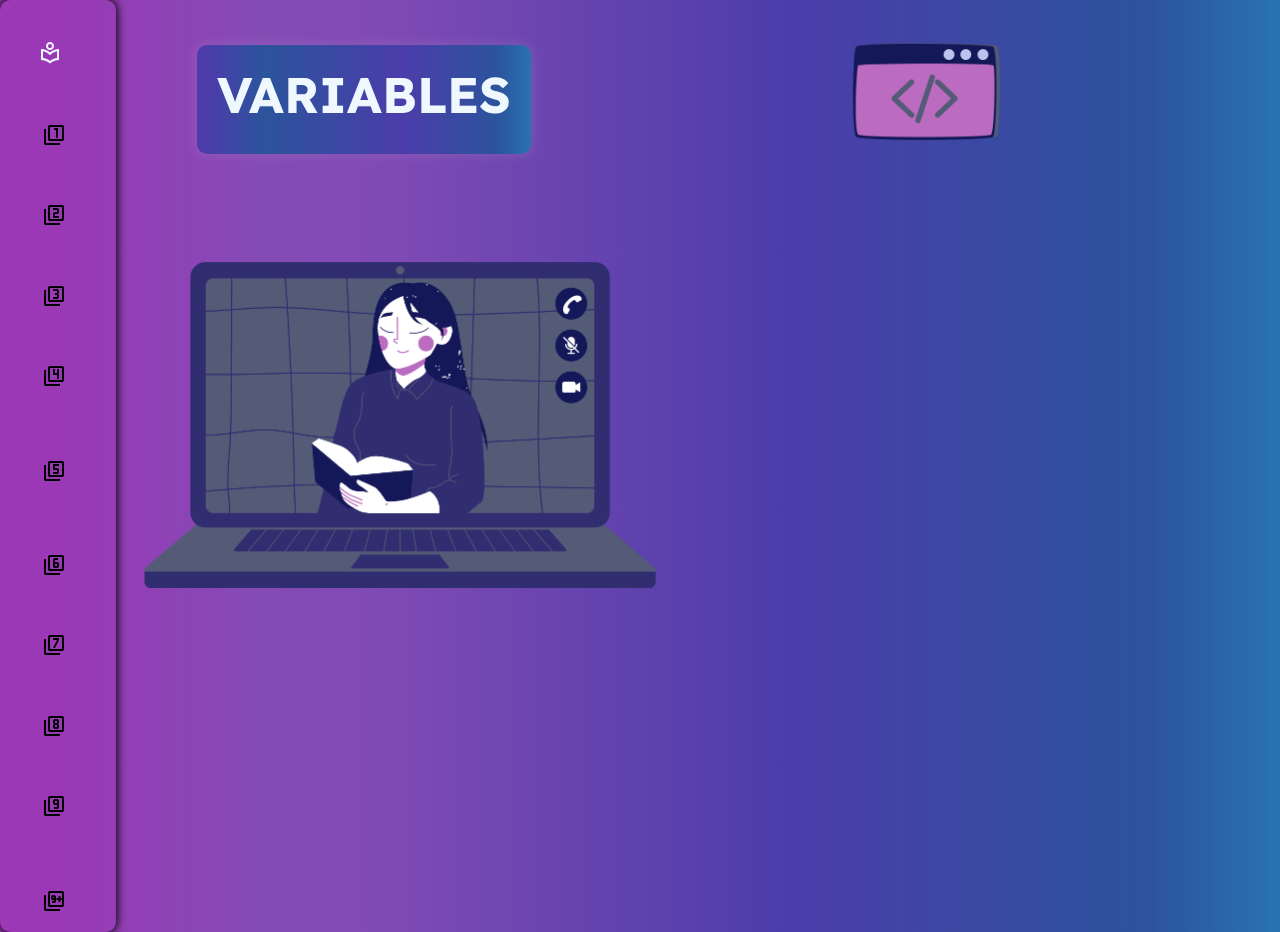
<file: Html/Pages/Variables.html>
<!DOCTYPE html>
<html lang="es">

<head>
    <meta charset="UTF-8">
    <meta name="viewport" content="width=device-width, initial-scale=1.0">
    <title>¿Qué son y cómo nombrar variables en programación?</title>
    <link rel="stylesheet" href="/Css/Styles.css">
    <link rel="stylesheet" href="/Css/Fonts.css">
    <link rel="icon" href="/resources/Images/Recurso 21@4x.png" type="image/x-icon">
</head>

<body>
    <aside class="sidebar">
        <ul class="sidebar__list">
            <button><a href="../../Index.html"><li class="sidebar__element">
                <svg xmlns="http://www.w3.org/2000/svg" height="24px" viewBox="0 -960 960 960" width="24px"
                class="sidebar__icon--logo"
                    >
                    <path
                        d="M480-60q-72-68-165-104t-195-36v-440q101 0 194 36.5T480-498q73-69 166-105.5T840-640v440q-103 0-195.5 36T480-60Zm0-104q63-47 134-75t146-37v-276q-73 13-143.5 52.5T480-394q-66-66-136.5-105.5T200-552v276q75 9 146 37t134 75Zm0-436q-66 0-113-47t-47-113q0-66 47-113t113-47q66 0 113 47t47 113q0 66-47 113t-113 47Zm0-80q33 0 56.5-23.5T560-760q0-33-23.5-56.5T480-840q-33 0-56.5 23.5T400-760q0 33 23.5 56.5T480-680Zm0-80Zm0 366Z" />
                </svg>
                <div class="sidebar__hide">
                    <p class="sidebar__text" ><strong>Bienvenida</strong></p>
            </li></a></button>
            <button><a href="/Html/Pages/Objetivos.html" class="a__0"><li class="sidebar__element">
                <svg xmlns="http://www.w3.org/2000/svg" height="24px" viewBox="0 -960 960 960" width="24px"
                class="sidebar__icon"><path d="M560-360h80v-400H480v80h80v320ZM320-240q-33 0-56.5-23.5T240-320v-480q0-33 23.5-56.5T320-880h480q33 0 56.5 23.5T880-800v480q0 33-23.5 56.5T800-240H320Zm0-80h480v-480H320v480ZM160-80q-33 0-56.5-23.5T80-160v-560h80v560h560v80H160Zm160-720v480-480Z"/></svg>
                <div class="sidebar__hide">
                    <p class="sidebar__text">Objetivos</p>
                </div>
            </li></a></button>
            <button><a href="/Html/Pages/Aprenderas.html" class="a__0"><li class="sidebar__element">
                <svg xmlns="http://www.w3.org/2000/svg" height="24px" viewBox="0 -960 960 960" width="24px"
                class="sidebar__icon"><path d="M440-360h240v-80H520v-80h80q33 0 56.5-23.5T680-600v-80q0-33-23.5-56.5T600-760H440v80h160v80h-80q-33 0-56.5 23.5T440-520v160ZM320-240q-33 0-56.5-23.5T240-320v-480q0-33 23.5-56.5T320-880h480q33 0 56.5 23.5T880-800v480q0 33-23.5 56.5T800-240H320Zm0-80h480v-480H320v480ZM160-80q-33 0-56.5-23.5T80-160v-560h80v560h560v80H160Zm160-720v480-480Z"/></svg>
                <div class="sidebar__hide">
                    <p class="sidebar__text">Aprenderás</p>
                </div>
            </li></a></button>
            <button><a href="/Html/Pages/introduccion.html" class="a__0"><li class="sidebar__element">
                <svg xmlns="http://www.w3.org/2000/svg" height="24px" viewBox="0 -960 960 960" width="24px" class="sidebar__icon"><path d="M440-360h160q33 0 56.5-23.5T680-440v-60q0-26-17-43t-43-17q26 0 43-17t17-43v-60q0-33-23.5-56.5T600-760H440v80h160v80h-80v80h80v80H440v80ZM320-240q-33 0-56.5-23.5T240-320v-480q0-33 23.5-56.5T320-880h480q33 0 56.5 23.5T880-800v480q0 33-23.5 56.5T800-240H320Zm0-80h480v-480H320v480ZM160-80q-33 0-56.5-23.5T80-160v-560h80v560h560v80H160Zm160-720v480-480Z"/></svg>
                <div class="sidebar__hide">
                    <p class="sidebar__text">Introducción</p>
                </div>
            </li></a></button>
            <button><a href="/Html/Pages/Variables.html" class="a__0"><li class="sidebar__element">
                <svg xmlns="http://www.w3.org/2000/svg" height="24px" viewBox="0 -960 960 960" width="24px" class="sidebar__icon"><path d="M600-360h80v-400h-80v160h-80v-160h-80v240h160v160ZM320-240q-33 0-56.5-23.5T240-320v-480q0-33 23.5-56.5T320-880h480q33 0 56.5 23.5T880-800v480q0 33-23.5 56.5T800-240H320Zm0-80h480v-480H320v480ZM160-80q-33 0-56.5-23.5T80-160v-560h80v560h560v80H160Zm160-720v480-480Z"/></svg>
                <div class="sidebar__hide">
                    <p class="sidebar__text">¿Variables?</p>
                </div>
            </li></a></button>
            <button><a href="/Html/Pages/Nombrar_Variables.html" class="a__0"><li class="sidebar__element">
                <svg xmlns="http://www.w3.org/2000/svg" height="24px" viewBox="0 -960 960 960" width="24px" class="sidebar__icon"><path d="M440-360h160q33 0 56.5-23.5T680-440v-80q0-33-23.5-56.5T600-600h-80v-80h160v-80H440v240h160v80H440v80ZM320-240q-33 0-56.5-23.5T240-320v-480q0-33 23.5-56.5T320-880h480q33 0 56.5 23.5T880-800v480q0 33-23.5 56.5T800-240H320Zm0-80h480v-480H320v480ZM160-80q-33 0-56.5-23.5T80-160v-560h80v560h560v80H160Zm160-720v480-480Z"/></svg>
                <div class="sidebar__hide">
                    <p class="sidebar__text">¿Nombrar variables?</p>
                </div>
            </li></a></button>
            <button><a href="/Html/Actividades/Primera_Actividad.html" class="a__0"><li class="sidebar__element">
                <svg xmlns="http://www.w3.org/2000/svg" height="24px" viewBox="0 -960 960 960" width="24px"class="sidebar__icon"><path d="M520-360h80q33 0 56.5-23.5T680-440v-80q0-33-23.5-56.5T600-600h-80v-80h120v-80H520q-33 0-56.5 23.5T440-680v240q0 33 23.5 56.5T520-360Zm0-160h80v80h-80v-80ZM320-240q-33 0-56.5-23.5T240-320v-480q0-33 23.5-56.5T320-880h480q33 0 56.5 23.5T880-800v480q0 33-23.5 56.5T800-240H320Zm0-80h480v-480H320v480ZM160-80q-33 0-56.5-23.5T80-160v-560h80v560h560v80H160Zm160-720v480-480Z"/></svg>
                <div class="sidebar__hide">
                    <p class="sidebar__text">Actividad #1</p>
                </div>
            </li></a></button>
            <button><a href="/Html/Actividades/Segunda_Actividad.html" class="a__0"><li class="sidebar__element">
                <svg xmlns="http://www.w3.org/2000/svg" height="24px" viewBox="0 -960 960 960" width="24px" class="sidebar__icon"><path d="M440-360h80l160-320v-80H440v80h160L440-360ZM320-240q-33 0-56.5-23.5T240-320v-480q0-33 23.5-56.5T320-880h480q33 0 56.5 23.5T880-800v480q0 33-23.5 56.5T800-240H320Zm0-80h480v-480H320v480ZM160-80q-33 0-56.5-23.5T80-160v-560h80v560h560v80H160Zm160-720v480-480Z"/></svg>
                <div class="sidebar__hide">
                    <p class="sidebar__text">Actividad #2</p>
                </div>
            </li></a></button>
            <button><a href="/Html/Actividades/Tercera_Actividad.html" class="a__0"><li class="sidebar__element">
                <svg xmlns="http://www.w3.org/2000/svg" height="24px" viewBox="0 -960 960 960" width="24px" class="sidebar__icon"><path d="M520-360h80q33 0 56.5-23.5T680-440v-60q0-26-17-43t-43-17q26 0 43-17t17-43v-60q0-33-23.5-56.5T600-760h-80q-33 0-56.5 23.5T440-680v60q0 26 17 43t43 17q-26 0-43 17t-17 43v60q0 33 23.5 56.5T520-360Zm0-320h80v80h-80v-80Zm0 240v-80h80v80h-80ZM320-240q-33 0-56.5-23.5T240-320v-480q0-33 23.5-56.5T320-880h480q33 0 56.5 23.5T880-800v480q0 33-23.5 56.5T800-240H320Zm0-80h480v-480H320v480ZM160-80q-33 0-56.5-23.5T80-160v-560h80v560h560v80H160Zm160-720v480-480Z"/></svg>
                <div class="sidebar__hide">
                    <p class="sidebar__text">Actividad #3</p>
                </div>
            </li></a></button>
            <button><a href="/Html/Actividades/Examen.html" class="a__0"><li class="sidebar__element">
                <svg xmlns="http://www.w3.org/2000/svg" height="24px" viewBox="0 -960 960 960" width="24px" class="sidebar__icon"><path d="M480-360h120q33 0 56.5-23.5T680-440v-240q0-33-23.5-56.5T600-760h-80q-33 0-56.5 23.5T440-680v80q0 33 23.5 56.5T520-520h80v80H480v80Zm120-240h-80v-80h80v80ZM320-240q-33 0-56.5-23.5T240-320v-480q0-33 23.5-56.5T320-880h480q33 0 56.5 23.5T880-800v480q0 33-23.5 56.5T800-240H320Zm0-80h480v-480H320v480ZM160-80q-33 0-56.5-23.5T80-160v-560h80v560h560v80H160Zm160-720v480-480Z"/></svg>
                <div class="sidebar__hide">
                    <p class="sidebar__text">Evaluación</p>
                </div>
            </li></a></button>
            <button><a href="/HtmL/Estamos_Orgullosos_De_Ti.html" class="a__0"><li class="sidebar__element">
                <svg xmlns="http://www.w3.org/2000/svg" height="24px" viewBox="0 -960 960 960" width="24px" class="sidebar__icon"><path d="M400-400h80q33 0 56.5-23.5T560-480v-160q0-33-23.5-56.5T480-720h-40q-33 0-56.5 23.5T360-640v40q0 33 23.5 56.5T440-520h40v40h-80v80Zm80-200h-40v-40h40v40ZM320-240q-33 0-56.5-23.5T240-320v-480q0-33 23.5-56.5T320-880h480q33 0 56.5 23.5T880-800v480q0 33-23.5 56.5T800-240H320Zm0-80h480v-480H320v480ZM160-80q-33 0-56.5-23.5T80-160v-560h80v560h560v80H160Zm160-720v480-480Zm340 360h80v-80h60v-80h-60v-80h-80v80h-80v80h80v80Z"/></svg>
                <div class="sidebar__hide">
                    <p class="sidebar__text">Estoy orgulloso de ti</p>
                </div>
            </li></a></button>
        </ul>
    </aside>
    <main>
    <h2 title="Objetivos">VARIABLES</h2>
    <img src="/resources/Images/Recurso 2@4x.png" alt="Objetivos Imagen" class="img-h2" width="516px" height="327px">
    </main>
    <div class="div__1">
        <img src="/resources/Images/Recurso 21@4x.png" height="100px" class="img-h3">
        <p class="p__all">Una variable es un espacio en la memoria de un programa que se utiliza para almacenar datos que pueden cambiar durante la ejecución del código. Cada variable tiene un nombre (identificador) que sirve para referirse a ella y un valor que representa la información que contiene. Las variables son fundamentales en programación porque permiten guardar, manipular y reutilizar datos de manera eficiente.</p>
    </div>
    
</body>

</html>
</file>
<file: Css/StylesWelcome.css>
body { 
    background: linear-gradient(
        to right,
        #9B38B5 4%,
        #854bb5 20%,
        #804AB4 30%,
        #4B3DAA 62%,
        #2C549C 90%,
        #2973B2 100%
    );
    background-repeat: repeat-y;
    background-size: cover;
    margin: 0;
    padding: 0;
    text-align: center;
}

Header {
    box-shadow: inset 0 20px 40% rgba(0, 0, 0, 0.4);
    text-align: center;
}

h1{
    color: aliceblue;
    font-family: Lexend-Black-Título-h1;
    font-size: 50px;
    margin: 0;
    padding: 0;
    animation: slideIn 2s ease-out forwards 0.5s;
}

h2{
    color: aliceblue;
    background: linear-gradient(
        to right,
        #4B3DAA 4%,
        #2C549C 20%,
        #4B3DAA 62%,
        #2C549C 90%,
        #2973B2 100%
    );
    border-radius: 10px;
    box-shadow: 0 0 10px 2px #dbdbdb1f;
    width: 400px;
    height: 50px;
    margin: 5vh 0 10vh 9vh;
    padding: 18px 20px 28px 20px;
    font-family: Lexend-Bold-Título-H2;
    font-size: 50px;
    text-align: Center;
}

p{
    text-align: justify, center;
    font-family: Quicksand-Regular-Texto;
    color: aliceblue;
    font-size: 22px;
    opacity: 0;
    animation: fadeIn 3s forwards 0.5s;
}

button {
    background-color: rgba(240, 248, 255, 0);
    border: none;
    box-sizing: border-box;
}

main{
    padding-bottom: 0;
}

.p_h1 {
    color: aliceblue;
    text-align: justify, center;
    font-family: Quicksand-Regular-Texto;
    font-size: 25px;
}

.img-h1{
    width: 99px;
    height: 192px;
    margin: 4vh;
    transform: rotate(-90deg);
    opacity: 0;
    animation: fadeIn 2s forwards 0.5s;
}

/* TODO: Teclado */
/* Contenedor del teclado */
.teclado-contenedor {
    position: relative;
    display: inline-block; /* Centra las imágenes en línea */
    text-align: center;
    animation: vibrarTeclado 1s ease-in-out infinite;
}

/* Estilo del teclado */
.teclado {
    margin-top: 5vh;
    margin-bottom: 5vh;
    display: block; /* Hace que el teclado esté en el centro del contenedor */
}

/* Estilo de las manos */
.mano {
    position: absolute;
    top: 80px; /* Centra verticalmente con respecto al teclado */
}

/* Mano izquierda */
.izquierda {
    left: -30px; /* Posición inicial de la mano izquierda */
    animation: escribirIzquierda 2s ease-in-out infinite; /* Animación de la mano izquierda */
}

/* Mano derecha */
.derecha {
    right: -30px; /* Posición inicial de la mano derecha */
    animation: escribirDerecha 2s ease-in-out infinite; /* Animación de la mano derecha */
}

/* Animación de escritura para la mano izquierda */
@keyframes escribirIzquierda {
    0% {
        left: -30px;
    }
    25% {
        left: -20px;
    }
    50% {
        left: -10px;
    }
    75% {
        left: -20px;
    }
    100% {
        left: -30px;
    }
}

/* Animación de escritura para la mano derecha */
@keyframes escribirDerecha {
    0% {
        right: -30px;
    }
    25% {
        right: -20px;
    }
    50% {
        right: -10px;
    }
    75% {
        right: -20px;
    }
    100% {
        right: -30px;
    }
}
    /* Crea un contenedor para las burbujas */
.bubble-container {
    position: absolute;
    top: 0;
    left: 0;
    width: 100%;
    height: 100%;
    pointer-events: none; /* No interactúa con el mouse */
    overflow: hidden;
}
/* Estilos base para las burbujas */
.bubble {
    position: absolute;
    bottom: -100px;
    width: 40px;
    height: 40px;
    background: rgba(255, 255, 255, 0.4); /* Burbujas translúcidas */
    border-radius: 50%;
    animation: bubbleUp 8s infinite ease-in-out;
    box-shadow: 0 4px 10px rgba(255, 255, 255, 0.3);
}
/* Generar múltiples burbujas con tamaños y tiempos aleatorios */
.bubble:nth-child(1) {
    left: 10%;
    width: 25px;
    height: 25px;
    animation-duration: 6s;
    animation-delay: 0s;
}
.bubble:nth-child(2) {
    left: 20%;
    width: 30px;
    height: 30px;
    animation-duration: 7s;
    animation-delay: 1s;
}
.bubble:nth-child(3) {
    left: 30%;
    width: 35px;
    height: 35px;
    animation-duration: 8s;
    animation-delay: 2s;
}
.bubble:nth-child(4) {
    left: 40%;
    width: 20px;
    height: 20px;
    animation-duration: 5s;
    animation-delay: 1.5s;
}
.bubble:nth-child(5) {
    left: 50%;
    width: 40px;
    height: 40px;
    animation-duration: 9s;
    animation-delay: 2.5s;
}
.bubble:nth-child(6) {
    left: 60%;
    width: 45px;
    height: 45px;
    animation-duration: 8s;
    animation-delay: 0.5s;
}
.bubble:nth-child(7) {
    left: 70%;
    width: 30px;
    height: 30px;
    animation-duration: 10s;
    animation-delay: 3s;
}
.bubble:nth-child(8) {
    left: 80%;
    width: 50px;
    height: 50px;
    animation-duration: 6s;
    animation-delay: 1.8s;
}
.bubble:nth-child(9) {
    left: 90%;
    width: 35px;
    height: 35px;
    animation-duration: 7.5s;
    animation-delay: 2.3s;
}
.bubble:nth-child(10) {
    left: 15%;
    width: 25px;
    height: 25px;
    animation-duration: 6s;
    animation-delay: 0.7s;
}
.bubble:nth-child(11) {
    left: 25%;
    width: 45px;
    height: 45px;
    animation-duration: 7.8s;
    animation-delay: 2.1s;
}
.bubble:nth-child(12) {
    left: 35%;
    width: 30px;
    height: 30px;
    animation-duration: 9s;
    animation-delay: 3s;
}
.bubble:nth-child(13) {
    left: 55%;
    width: 40px;
    height: 40px;
    animation-duration: 6.5s;
    animation-delay: 0.9s;
}
.bubble:nth-child(14) {
    left: 65%;
    width: 50px;
    height: 50px;
    animation-duration: 8.5s;
    animation-delay: 1.2s;
}
.bubble:nth-child(15) {
    left: 75%;
    width: 35px;
    height: 35px;
    animation-duration: 7s;
    animation-delay: 2.6s;
}
/* Animación de desvanecimiento */
@keyframes fadeIn {
    0% {
        opacity: 0;
    }
    100% {
        opacity: 1;
    }
}

@keyframes slideIn {
    0% {
        opacity: 0;
        transform: translateY(30px);
    }
    100% {
        opacity: 1;
        transform: translateY(0);
    }
}

@keyframes vibrarTeclado {
    0% {
        transform: translateX(0);
    }
    25% {
        transform: translateX(-2px);
    }
    50% {
        transform: translateX(2px);
    }
    75% {
        transform: translateX(-2px);
    }
    100% {
        transform: translateX(0);
    }
}

/* Animación del gradiente */
@keyframes gradientShift {
    0% {
        background-position: 0% 50%;
    }
    100% {
        background-position: 100% 50%;
    }
}

        /* Animación de burbujas */
@keyframes bubbleUp {
    0% {
        transform: translateY(0) scale(1);
        opacity: 0.5;
    }
    50% {
        opacity: 1;
    }
    100% {
        transform: translateY(-120vh) scale(1.5);
        opacity: 0;
    }
}
</file>
<file: Css/Fonts.css>
@font-face{
    font-family: "Lexend-Black-Título-H1";
    src: url("/resources/Fonts/Title/Lexend-Black.ttf") format("truetype");
    font-weight: 800;
}

@font-face{
    font-family: "Lexend-Bold-Título-H2";
    src: url("/resources/Fonts/Title/Lexend-Bold.ttf") format("truetype");
    font-weight: 800;
}

@font-face{
    font-family: "Quicksand-Regular-Texto";
    src: url("/resources/Fonts/Text/Quicksand-Regular.ttf") format("truetype");
    font-weight: 400;
}
</file>
<file: Css/Styles.css>
body { 
    background: linear-gradient(
        to right,
        #9B38B5 4%,
        #854bb5 20%,
        #804AB4 30%,
        #4B3DAA 62%,
        #2C549C 90%,
        #2973B2 100%
    );
    display: flex;
    background-repeat: repeat-y;
    background-size: cover;
    margin: 0;
    padding: 0;
}

.a__0 {
    text-decoration: none;
    padding: 0;
    margin: 0;
}

.sidebar{
    background: linear-gradient(
        to right
        #9B38B5 1%,
        #2973B2 2%,
    );
    box-shadow: 0 0 10px 1px;
    width: max-content;
    height: 100vh;
    overflow-y: auto;
    border-radius: 10px;
    padding: 1rem 1rem;
}

.sidebar:hover .sidebar__element{
    grid-template-columns: 40px 1fr;
}

.sidebar__list{
    list-style: none;
    padding: 0;
    margin: 0;

    height: auto;
    display: flex;
    flex-direction: column;
    gap: .4rem;
}

.sidebar__element{
    padding:  0 1rem;
    border-radius: 3px;

    display: grid;
    align-items: center;
    grid-template-columns: 40px 0fr;
    color: aliceblue;

    transition: grid-template-columns .4s;
}

.sidebar__element:not(:has(.sidebar__icon--logo)):hover{
    background-color: #4B3DAA;
    color: #f0f8ff;
    fill: #f0f8ff;
    cursor: pointer;
}

.sidebar__element:has(.sidebar__icon--logo){
    margin-bottom: 0.1rem;

}

.sidebar__icon{
    width: 80%;
    overflow: hidden;
    justify-content: center;
}

.sidebar__icon--logo{
    max-width: 50px;
    padding: 0 0 0 0;
    margin-bottom: 0;
    fill: aliceblue;
}

.sidebar__text {
    padding-left: 1rem;
    padding-right: 1rem;
    word-wrap:normal;
}

.sidebar__hide{
    display: block;
    overflow: hidden;
}

Header {
    box-shadow: inset 0 20px 40% rgba(0, 0, 0, 0.4);
    text-align: center;
}

h1{
    color: aliceblue;
    font-family: Lexend-Black-Título-h1;
    font-size: 100px;
    margin: 0;
    padding: 0;
    animation: slideIn 2s ease-out forwards 0.5s;
}

h2{
    color: aliceblue;
    background: linear-gradient(
        to right,
        #4B3DAA 4%,
        #2C549C 20%,
        #4B3DAA 62%,
        #2C549C 90%,
        #2973B2 100%
    );
    border-radius: 10px;
    box-shadow: 0 0 10px 2px #dbdbdb1f;
    width: max-content;
    height: max-content;
    margin: 5vh 0 10vh 9vh;
    padding: 18px 20px 28px 20px;
    font-family: Lexend-Bold-Título-H2;
    font-size: 50px;
    text-align: Center;
}

p{
    display: block;
    text-align: justify, center;
    font-family: Quicksand-Regular-Texto;
    color: aliceblue;
    width: 175px;
    font-size: 22px;
    opacity: 0;
    animation: fadeIn 3s forwards 0.5s;
}

.p__all{
    text-align: justify;
    font-family: Quicksand-Regular-Texto;
    color: aliceblue;
    width: 95%;

    font-size: 20px;
    opacity: 0;
    animation: fadeIn 3s forwards 0.5s;
}

div {
    display:flexbox;
    text-align: center;
}

.div__1{
    display:flexbox;
    text-align: center;
    width: 32%;
    padding: 0% 0 0 5%

}

span{
    text-align: left;
}

button {
    background-color: rgba(240, 248, 255, 0);
    border: none;
    box-sizing: border-box;
}

main{
    padding-bottom: 0;
}


iframe{
    margin-left: 4vw;
}

.p_h1 {
    color: aliceblue;
    text-align: justify, center;
    font-family: Quicksand-Regular-Texto;
    font-size: 50px;
}

.img-h1{
    width: 99px;
    height: 192px;
    margin: 4vh;
    transform: rotate(-90deg);
    opacity: 0;
    animation: fadeIn 2s forwards 0.5s;
}

.img-h2{
    margin-left: 2vw;
    margin-top: 2vh;
}

.img-h3 {
    margin-top: 10%;
    margin-bottom: 30%;
    text-align: center;
}

/* TODO: Teclado */
/* Contenedor del teclado */
.teclado-contenedor {
    position: relative;
    display: inline-block; /* Centra las imágenes en línea */
    text-align: center;
    animation: vibrarTeclado 1s ease-in-out infinite;
}

/* Estilo del teclado */
.teclado {
    margin-top: 5vh;
    margin-bottom: 5vh;
    display: block; /* Hace que el teclado esté en el centro del contenedor */
}

/* Estilo de las manos */
.mano {
    position: absolute;
    top: 80px; /* Centra verticalmente con respecto al teclado */
}

/* Mano izquierda */
.izquierda {
    left: -30px; /* Posición inicial de la mano izquierda */
    animation: escribirIzquierda 2s ease-in-out infinite; /* Animación de la mano izquierda */
}

/* Mano derecha */
.derecha {
    right: -30px; /* Posición inicial de la mano derecha */
    animation: escribirDerecha 2s ease-in-out infinite; /* Animación de la mano derecha */
}

/* Animación de escritura para la mano izquierda */
@keyframes escribirIzquierda {
    0% {
        left: -30px;
    }
    25% {
        left: -20px;
    }
    50% {
        left: -10px;
    }
    75% {
        left: -20px;
    }
    100% {
        left: -30px;
    }
}

/* Animación de escritura para la mano derecha */
@keyframes escribirDerecha {
    0% {
        right: -30px;
    }
    25% {
        right: -20px;
    }
    50% {
        right: -10px;
    }
    75% {
        right: -20px;
    }
    100% {
        right: -30px;
    }
}
    /* Crea un contenedor para las burbujas */
.bubble-container {
    position: absolute;
    top: 0;
    left: 0;
    width: 100%;
    height: 100%;
    pointer-events: none; /* No interactúa con el mouse */
    overflow: hidden;
}
/* Estilos base para las burbujas */
.bubble {
    position: absolute;
    bottom: -100px;
    width: 40px;
    height: 40px;
    background: rgba(255, 255, 255, 0.4); /* Burbujas translúcidas */
    border-radius: 50%;
    animation: bubbleUp 8s infinite ease-in-out;
    box-shadow: 0 4px 10px rgba(255, 255, 255, 0.3);
}
/* Generar múltiples burbujas con tamaños y tiempos aleatorios */
.bubble:nth-child(1) {
    left: 10%;
    width: 25px;
    height: 25px;
    animation-duration: 6s;
    animation-delay: 0s;
}
.bubble:nth-child(2) {
    left: 20%;
    width: 30px;
    height: 30px;
    animation-duration: 7s;
    animation-delay: 1s;
}
.bubble:nth-child(3) {
    left: 30%;
    width: 35px;
    height: 35px;
    animation-duration: 8s;
    animation-delay: 2s;
}
.bubble:nth-child(4) {
    left: 40%;
    width: 20px;
    height: 20px;
    animation-duration: 5s;
    animation-delay: 1.5s;
}
.bubble:nth-child(5) {
    left: 50%;
    width: 40px;
    height: 40px;
    animation-duration: 9s;
    animation-delay: 2.5s;
}
.bubble:nth-child(6) {
    left: 60%;
    width: 45px;
    height: 45px;
    animation-duration: 8s;
    animation-delay: 0.5s;
}
.bubble:nth-child(7) {
    left: 70%;
    width: 30px;
    height: 30px;
    animation-duration: 10s;
    animation-delay: 3s;
}
.bubble:nth-child(8) {
    left: 80%;
    width: 50px;
    height: 50px;
    animation-duration: 6s;
    animation-delay: 1.8s;
}
.bubble:nth-child(9) {
    left: 90%;
    width: 35px;
    height: 35px;
    animation-duration: 7.5s;
    animation-delay: 2.3s;
}
.bubble:nth-child(10) {
    left: 15%;
    width: 25px;
    height: 25px;
    animation-duration: 6s;
    animation-delay: 0.7s;
}
.bubble:nth-child(11) {
    left: 25%;
    width: 45px;
    height: 45px;
    animation-duration: 7.8s;
    animation-delay: 2.1s;
}
.bubble:nth-child(12) {
    left: 35%;
    width: 30px;
    height: 30px;
    animation-duration: 9s;
    animation-delay: 3s;
}
.bubble:nth-child(13) {
    left: 55%;
    width: 40px;
    height: 40px;
    animation-duration: 6.5s;
    animation-delay: 0.9s;
}
.bubble:nth-child(14) {
    left: 65%;
    width: 50px;
    height: 50px;
    animation-duration: 8.5s;
    animation-delay: 1.2s;
}
.bubble:nth-child(15) {
    left: 75%;
    width: 35px;
    height: 35px;
    animation-duration: 7s;
    animation-delay: 2.6s;
}
/* Animación de desvanecimiento */
@keyframes fadeIn {
    0% {
        opacity: 0;
    }
    100% {
        opacity: 1;
    }
}

@keyframes slideIn {
    0% {
        opacity: 0;
        transform: translateY(30px);
    }
    100% {
        opacity: 1;
        transform: translateY(0);
    }
}

@keyframes vibrarTeclado {
    0% {
        transform: translateX(0);
    }
    25% {
        transform: translateX(-2px);
    }
    50% {
        transform: translateX(2px);
    }
    75% {
        transform: translateX(-2px);
    }
    100% {
        transform: translateX(0);
    }
}

/* Animación del gradiente */
@keyframes gradientShift {
    0% {
        background-position: 0% 50%;
    }
    100% {
        background-position: 100% 50%;
    }
}

        /* Animación de burbujas */
@keyframes bubbleUp {
    0% {
        transform: translateY(0) scale(1);
        opacity: 0.5;
    }
    50% {
        opacity: 1;
    }
    100% {
        transform: translateY(-120vh) scale(1.5);
        opacity: 0;
    }
}
</file>
